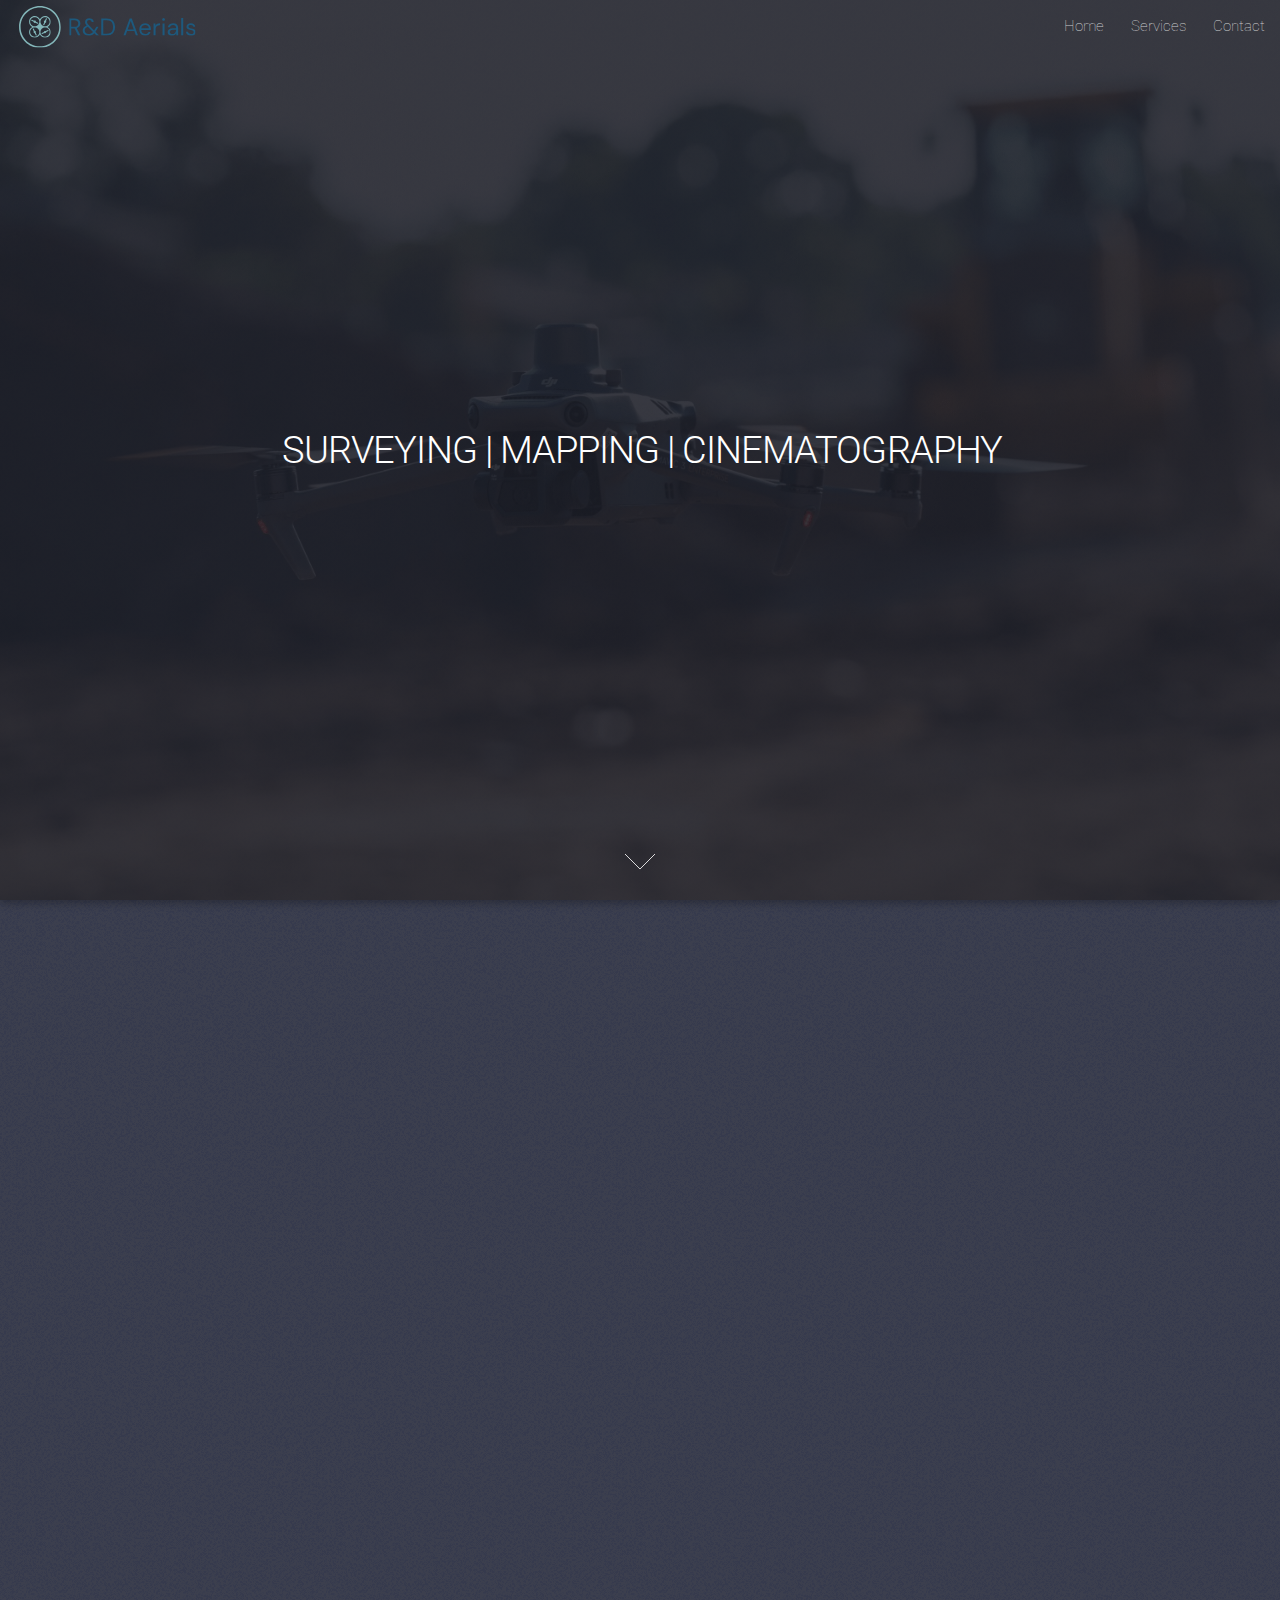
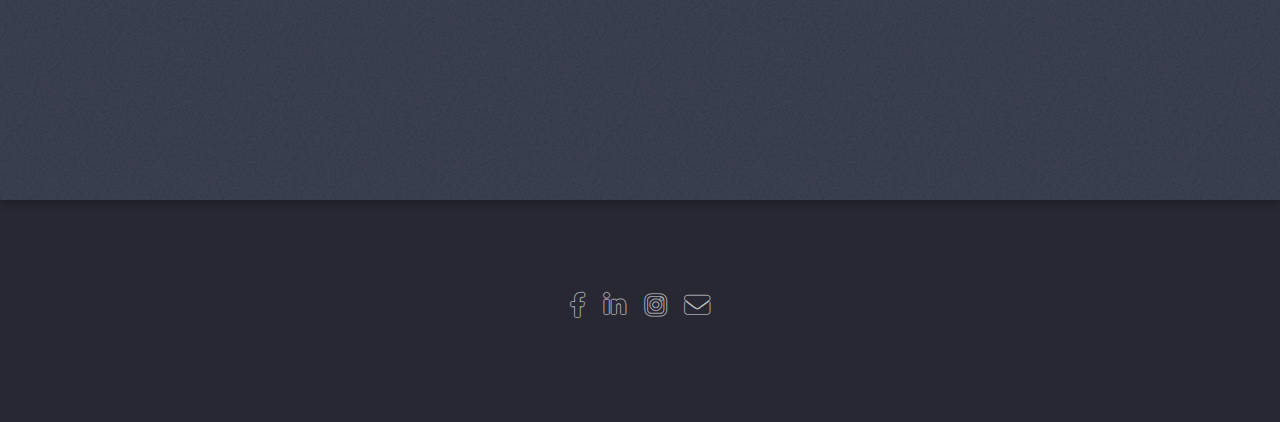
<file: index.html>
<!DOCTYPE HTML>
<html>

<head>
	<title>R&D Aerials</title>
	<link rel="icon" type="image/x-icon" href="images/favicon.png">
	<meta charset="utf-8" />
	<meta name="description"
		content="R&D Aerials offers professional drone services across the Mid-Atlantic region, including Maryland, Virginia, Delaware, and DC. Specializing in inspections, surveying, photogrammetry, aerial photography, videography, and real estate solutions.">
		<link rel="preconnect" href="https://fonts.gstatic.com">
	<link rel="stylesheet" href="assets/css/main.css" />
	<noscript>
		<link rel="stylesheet" href="assets/css/noscript.css" />
	</noscript>
</head>

<body class="is-preload landing">
	<div id="page-wrapper">

		<!-- Header -->
		<header id="header">
			<h1 id="logo"><a href="index.html"><img src="images/logo-no-background.svg" height="42px"
						alt="RD Aerials company logo" /></a></h1>
			<nav id="nav">
				<ul>
					<li><a href="index.html">Home</a></li>
					<li>
						<a href="#">Services</a>
						<ul>
							<li><a href="mapping.html">Mapping</a></li>
							<li><a href="surveying.html">Surveying</a></li>
							<li><a href="cinematography.html">Cinematography</a></li>
						</ul>
					</li>
					<li><a href="contact.html">Contact</a></li>
				</ul>
			</nav>
		</header>

		<!-- Banner -->
		<section id="banner">
			<div class="content">
				<header>
					<h2>SURVEYING | MAPPING | CINEMATOGRAPHY</h2>
				</header>
			</div>
			<a href="#one" class="goto-next scrolly">Next</a>
		</section>

		<!-- One -->
		<section id="one" class="spotlight style1 bottom">
			<span class="image fit main"><img src="images/Flying-Drone.avif" alt="R&D Aerials pilots flying construction site."
					onerror="this.onerror=null;this.src='images/Flying-Drone.webp';" /></span>
			<div class="content">
				<div class="container">
					<div class="row">
						<div class="col-4 col-12-medium">
							<header>
								<h2>About us</h2>
								<p>Your trust is our priority.</p>
							</header>
						</div>
						<div class="col-4 col-12-medium">
							<p>Our seasoned team brings a decade of expertise to the table, having flown diverse
								projects ranging from commercial and residential developments to agricultural sites and
								existing landscapes. Whatever your needs, we're equipped to deliver.</p>
						</div>
						<div class="col-4 col-12-medium">
							<p>Every pilot on our team holds a Part 107 certificate and is fully insured. We strictly
								adhere to all FAA guidelines and regulations, securing waivers when necessary. Safety is
								our top priority, and we meticulously follow all site-specific restrictions and
								protocols.</p>
						</div>
					</div>
				</div>
			</div>
		</section>

		<!-- Footer -->
		<footer id="footer">
			<ul class="icons">
				<li><a href="#" class="icon brands alt fa-facebook-f"><span class="label">Facebook</span></a></li>
				<li><a href="#" class="icon brands alt fa-linkedin-in"><span class="label">LinkedIn</span></a></li>
				<li><a href="#" class="icon brands alt fa-instagram"><span class="label">Instagram</span></a></li>
				<li><a href="contact.html" class="icon solid alt fa-envelope"><span class="label">Email</span></a></li>
			</ul>
		</footer>

	</div>

	<!-- Scripts -->
	<script src="assets/js/jquery.min.js"></script>
	<script src="assets/js/jquery.scrolly.min.js"></script>
	<script src="assets/js/jquery.dropotron.min.js"></script>
	<script src="assets/js/jquery.scrollex.min.js"></script>
	<script src="assets/js/browser.min.js"></script>
	<script src="assets/js/breakpoints.min.js"></script>
	<script src="assets/js/util.js"></script>
	<script src="assets/js/main.js"></script>

</body>

</html>
</file>
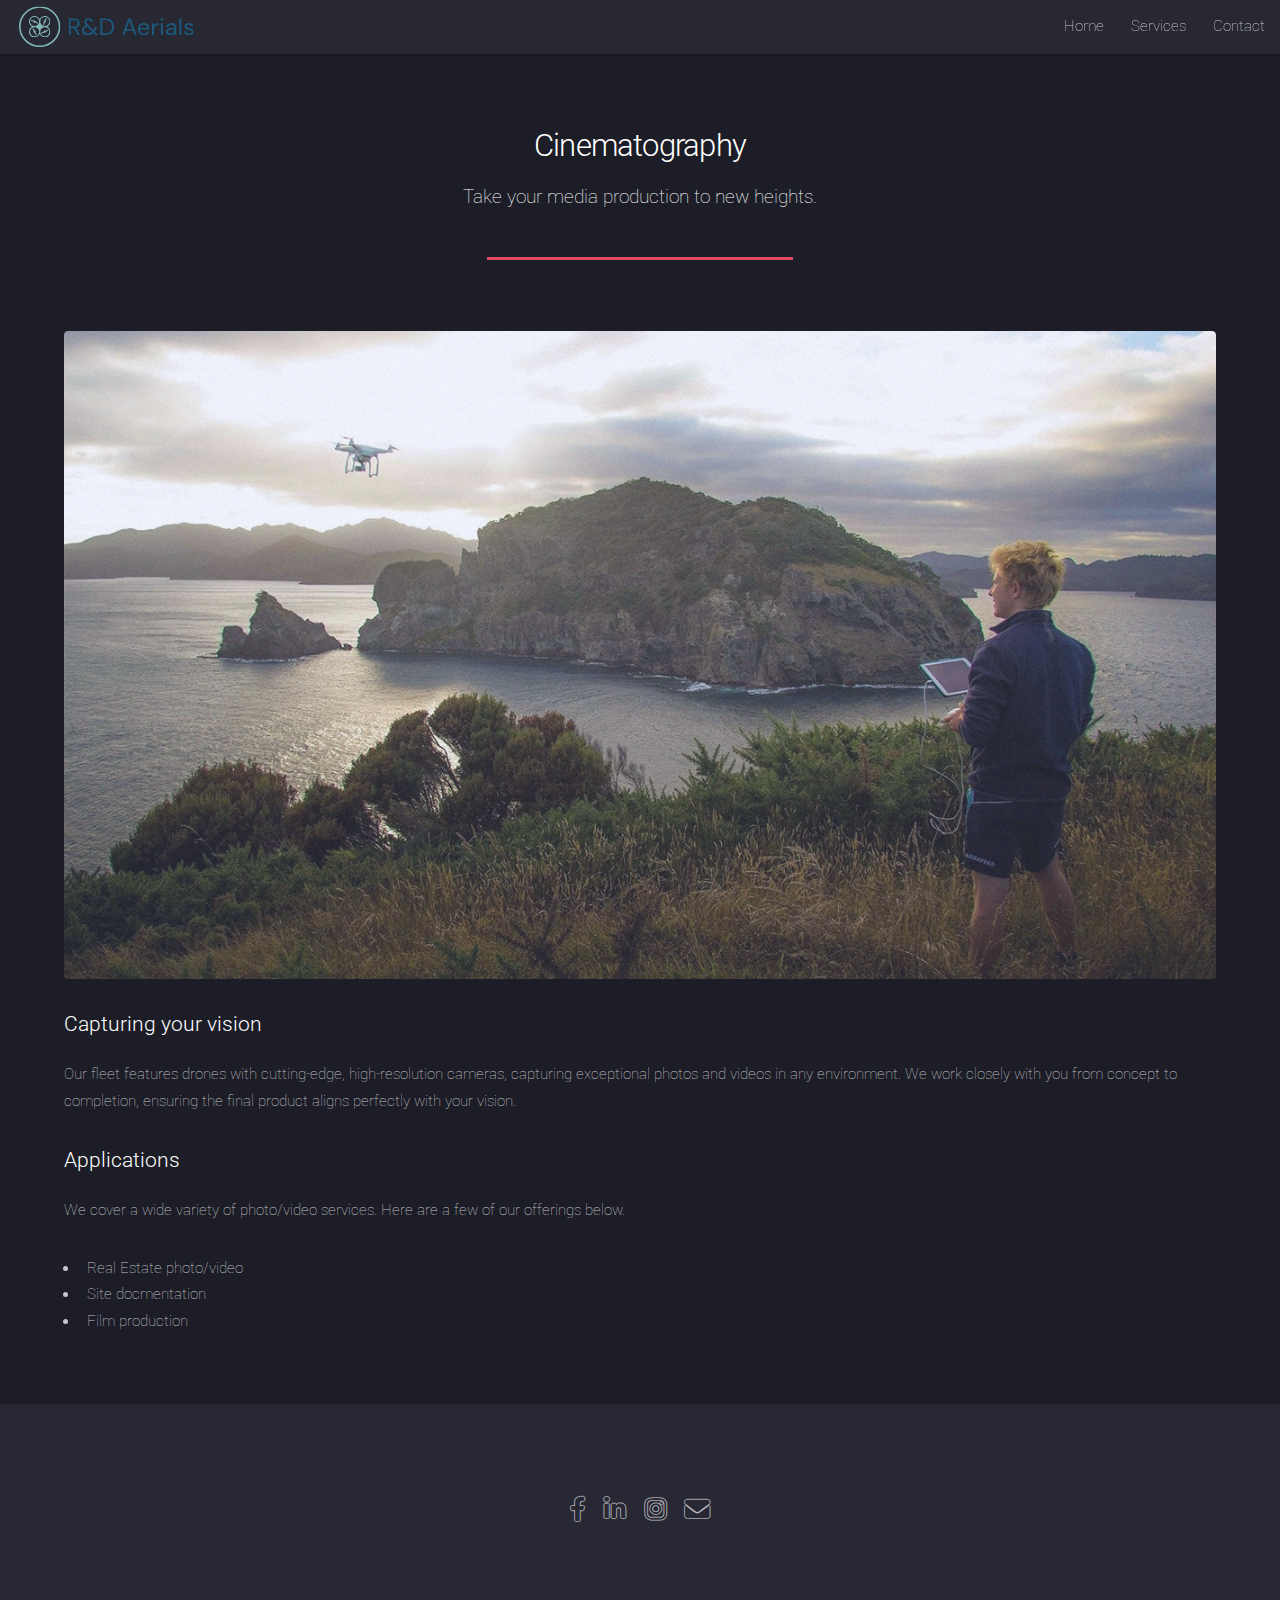
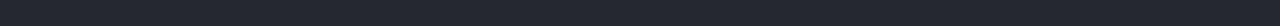
<file: cinematography.html>
<!DOCTYPE HTML>
<!--
	Landed by HTML5 UP
	html5up.net | @ajlkn
	Free for personal and commercial use under the CCA 3.0 license (html5up.net/license)
-->
<html>
	<head>
		<title>Cinematography - R&D Aerials</title>
		<link rel="icon" type="image/x-icon" href="images/favicon.png">
		<meta charset="utf-8" />
		<meta name="description"
		content="R&D Aerials photography and videography. Providing stunning high quality shots of your property.">
		<link rel="stylesheet" href="assets/css/main.css" />
		<noscript><link rel="stylesheet" href="assets/css/noscript.css" /></noscript>
	</head>
	<body class="is-preload">
		<div id="page-wrapper">

						<!-- Header -->
						<header id="header">
							<h1 id="logo"><a href="index.html"><img src="images/logo-no-background.svg" width=175px alt="R&D Aerials" /></a></h1>
							<nav id="nav">
								<ul>
									<li><a href="index.html">Home</a></li>
									<li>
										<a href="#">Services</a>
										<ul>
											<li><a href="surveying.html">Surveying</a></li>
											<li><a href="mapping.html">Mapping</a></li>
											<li><a href="cinematography.html">Cinematography</a></li>
										</ul>
									</li>
									<li><a href="contact.html">Contact</a></li>
								</ul>
							</nav>
						</header>

			<!-- Main -->
				<div id="main" class="wrapper style1">
					<div class="container">
						<header class="major">
							<h2>Cinematography</h2>
							<p>Take your media production to new heights.</p>
						</header>

						<!-- Content -->
							<section id="content">
								<a href="cinematography.html" class="image fit"><img src="images/Cinematography_result.avif" alt="" onerror="this.onerror=null;this.src='/images/Cinematography_result.webp';" /></a>
								<h3>Capturing your vision</h3>
								<p>Our fleet features drones with cutting-edge, high-resolution cameras, capturing exceptional photos and videos in any environment. We work closely with you from concept to completion, ensuring the final product aligns perfectly with your vision.</p>
								<p></p>
								<h3>Applications</h3>
								<p>We cover a wide variety of photo/video services. Here are a few of our offerings below.</p>
								<ul>
									<li>Real Estate photo/video</li>
									<li>Site docmentation</li>
									<li>Film production</li>
								</ul>
							</section>

					</div>
				</div>

			<!-- Footer -->
			<footer id="footer">
				<ul class="icons">
					<li><a href="#" class="icon brands alt fa-facebook-f"><span class="label">Facebook</span></a></li>
					<li><a href="#" class="icon brands alt fa-linkedin-in"><span class="label">LinkedIn</span></a></li>
					<li><a href="#" class="icon brands alt fa-instagram"><span class="label">Instagram</span></a></li>
					<li><a href="contact.html" class="icon solid alt fa-envelope"><span class="label">Email</span></a></li>
				</ul>
			</footer>

		</div>

		<!-- Scripts -->
			<script src="assets/js/jquery.min.js"></script>
			<script src="assets/js/jquery.scrolly.min.js"></script>
			<script src="assets/js/jquery.dropotron.min.js"></script>
			<script src="assets/js/jquery.scrollex.min.js"></script>
			<script src="assets/js/browser.min.js"></script>
			<script src="assets/js/breakpoints.min.js"></script>
			<script src="assets/js/util.js"></script>
			<script src="assets/js/main.js"></script>

	</body>
</html>
</file>
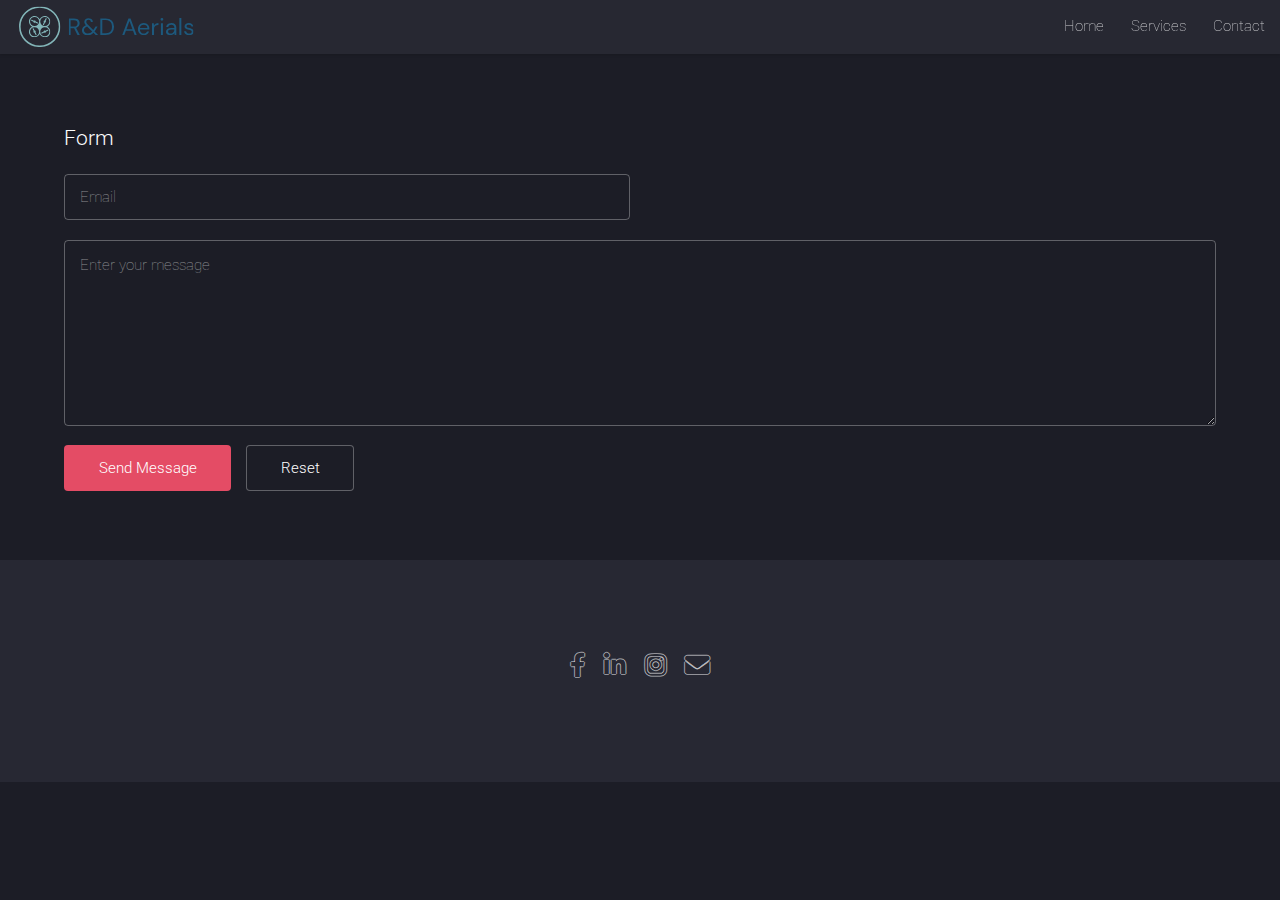
<file: contact.html>
<!DOCTYPE HTML>
<!--
	Landed by HTML5 UP
	html5up.net | @ajlkn
	Free for personal and commercial use under the CCA 3.0 license (html5up.net/license)
-->
<html>
	<head>
		<title>Contact - R&D Aerials</title>
		<link rel="icon" type="image/x-icon" href="images/favicon.png">
		<meta charset="utf-8" />
		<meta name="viewport" content="width=device-width, initial-scale=1, user-scalable=no" />
		<link rel="stylesheet" href="assets/css/main.css" />
		<noscript><link rel="stylesheet" href="assets/css/noscript.css" /></noscript>
	</head>
	<body class="is-preload">
		<div id="page-wrapper">

			<!-- Header -->
				<header id="header">
					<h1 id="logo"><a href="index.html"><img src="images/logo-no-background.svg" width=175px alt="R&D Aerials" /></a></h1>
					<nav id="nav">
						<ul>
							<li><a href="index.html">Home</a></li>
							<li>
								<a href="#">Services</a>
								<ul>
									<li><a href="surveying.html">Surveying</a></li>
									<li><a href="mapping.html">Mapping</a></li>
									<li><a href="cinematography.html">Cinematography</a></li>
								</ul>
							</li>
							<li><a href="contact.html">Contact</a></li>
						</ul>
					</nav>
				</header>

			<!-- Main -->
				<div id="main" class="wrapper style1">
					<div class="container">

						<!-- Form -->
							<section>
								<h3>Form</h3>
								<form method="POST" action="https://formspree.io/f/mkgwwggz">
									<div class="row gtr-uniform gtr-50">
										<div class="col-6 col-12-xsmall">
											<input type="email" name="email" id="email" value="" placeholder="Email" />
										</div>
										<div class="col-12">
											<textarea name="message" id="message" placeholder="Enter your message" rows="6"></textarea>
										</div>
										<div class="col-12">
											<ul class="actions">
												<li><input type="submit" value="Send Message" class="primary" /></li>
												<li><input type="reset" value="Reset" /></li>
											</ul>
										</div>
									</div>
								</form>
							</section>
							</div>
							</div>

			<!-- Footer -->
			<footer id="footer">
				<ul class="icons">
					<li><a href="#" class="icon brands alt fa-facebook-f"><span class="label">Facebook</span></a></li>
					<li><a href="#" class="icon brands alt fa-linkedin-in"><span class="label">LinkedIn</span></a></li>
					<li><a href="#" class="icon brands alt fa-instagram"><span class="label">Instagram</span></a></li>
					<li><a href="contact.html" class="icon solid alt fa-envelope"><span class="label">Email</span></a></li>
				</ul>
			</footer>
			</div>

		<!-- Scripts -->
			<script src="assets/js/jquery.min.js"></script>
			<script src="assets/js/jquery.scrolly.min.js"></script>
			<script src="assets/js/jquery.dropotron.min.js"></script>
			<script src="assets/js/jquery.scrollex.min.js"></script>
			<script src="assets/js/browser.min.js"></script>
			<script src="assets/js/breakpoints.min.js"></script>
			<script src="assets/js/util.js"></script>
			<script src="assets/js/main.js"></script>

	</body>
</html>
</file>
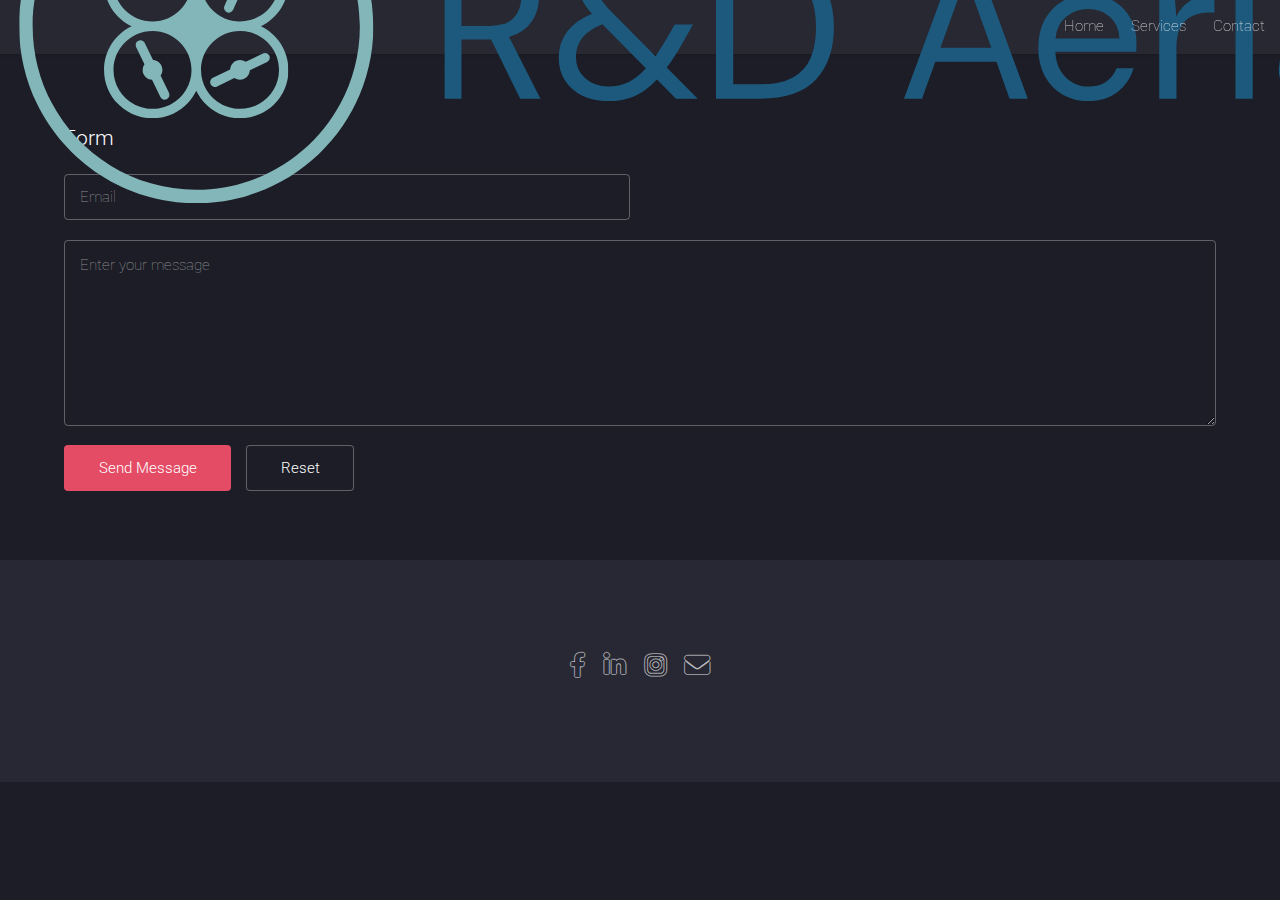
<file: elements.html>
<!DOCTYPE HTML>
<!--
	Landed by HTML5 UP
	html5up.net | @ajlkn
	Free for personal and commercial use under the CCA 3.0 license (html5up.net/license)
-->
<html>
	<head>
		<title>Contact - James Aerial</title>
		<meta charset="utf-8" />
		<meta name="viewport" content="width=device-width, initial-scale=1, user-scalable=no" />
		<link rel="stylesheet" href="assets/css/main.css" />
		<noscript><link rel="stylesheet" href="assets/css/noscript.css" /></noscript>
	</head>
	<body class="is-preload">
		<div id="page-wrapper">

			<!-- Header -->
				<header id="header">
					<h1 id="logo"><a href="index.html"><img src="images/logo-no-background.svg" alt="R&D Aerials" /></a></h1>
					<nav id="nav">
						<ul>
							<li><a href="index.html">Home</a></li>
							<li>
								<a href="#">Services</a>
								<ul>
									<li><a href="left-sidebar.html">Surveying</a></li>
									<li><a href="right-sidebar.html">Mapping</a></li>
									<li><a href="no-sidebar.html">Cinematography</a></li>
								</ul>
							</li>
							<li><a href="elements.html">Contact</a></li>
						</ul>
					</nav>
				</header>

			<!-- Main -->
				<div id="main" class="wrapper style1">
					<div class="container">

						<!-- Form -->
							<section>
								<h3>Form</h3>
								<form method="POST" action="https://formspree.io/f/mkgwwggz">
									<div class="row gtr-uniform gtr-50">
										<div class="col-6 col-12-xsmall">
											<input type="email" name="email" id="email" value="" placeholder="Email" />
										</div>
										<div class="col-12">
											<textarea name="message" id="message" placeholder="Enter your message" rows="6"></textarea>
										</div>
										<div class="col-12">
											<ul class="actions">
												<li><input type="submit" value="Send Message" class="primary" /></li>
												<li><input type="reset" value="Reset" /></li>
											</ul>
										</div>
									</div>
								</form>
							</section>
							</div>
							</div>

			<!-- Footer -->
			<footer id="footer">
				<ul class="icons">
					<li><a href="#" class="icon brands alt fa-facebook-f"><span class="label">Facebook</span></a></li>
					<li><a href="#" class="icon brands alt fa-linkedin-in"><span class="label">LinkedIn</span></a></li>
					<li><a href="#" class="icon brands alt fa-instagram"><span class="label">Instagram</span></a></li>
					<li><a href="elements.html" class="icon solid alt fa-envelope"><span class="label">Email</span></a></li>
				</ul>
			</footer>
			</div>

		<!-- Scripts -->
			<script src="assets/js/jquery.min.js"></script>
			<script src="assets/js/jquery.scrolly.min.js"></script>
			<script src="assets/js/jquery.dropotron.min.js"></script>
			<script src="assets/js/jquery.scrollex.min.js"></script>
			<script src="assets/js/browser.min.js"></script>
			<script src="assets/js/breakpoints.min.js"></script>
			<script src="assets/js/util.js"></script>
			<script src="assets/js/main.js"></script>

	</body>
</html>
</file>
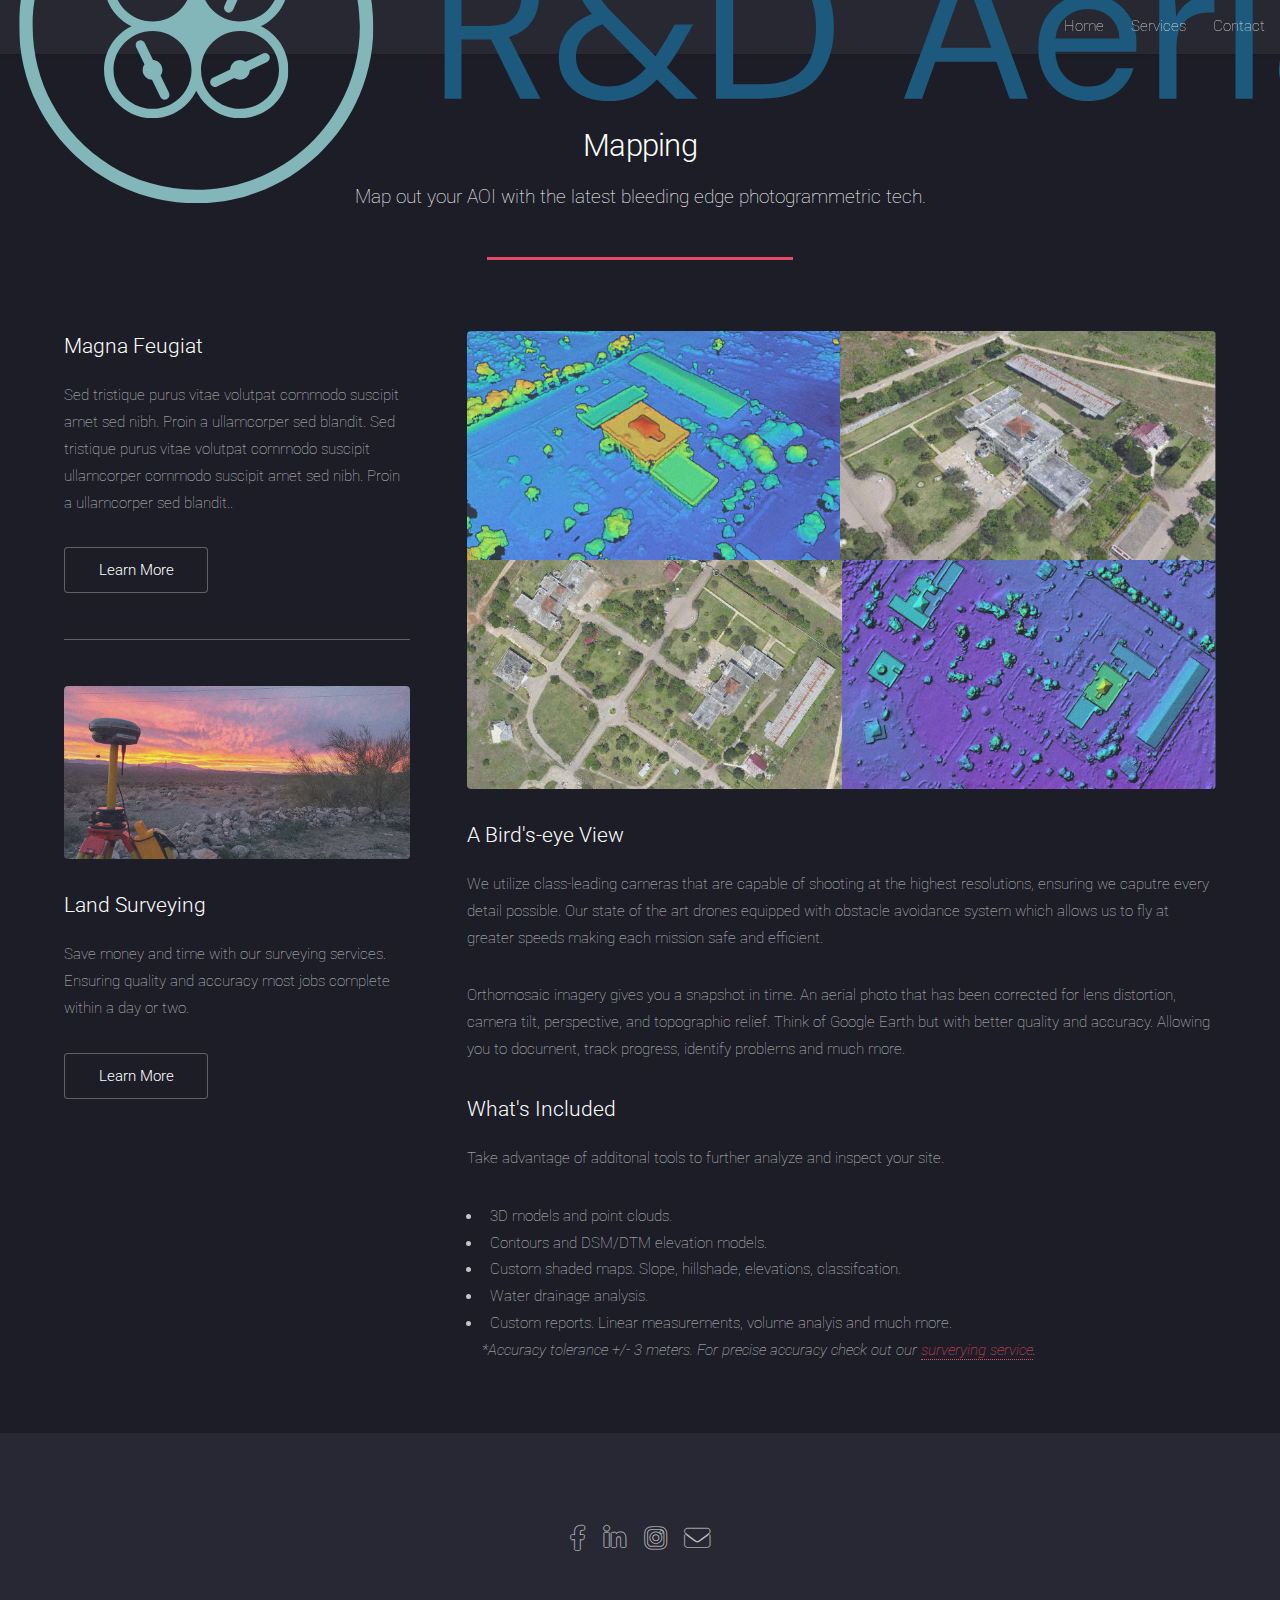
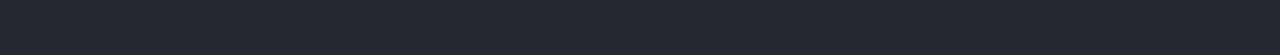
<file: left-sidebar.html>
<!DOCTYPE HTML>
<!--
	Landed by HTML5 UP
	html5up.net | @ajlkn
	Free for personal and commercial use under the CCA 3.0 license (html5up.net/license)
-->
<html>
	<head>
		<title>Surveying - James Aerial</title>
		<meta charset="utf-8" />
		<meta name="viewport" content="width=device-width, initial-scale=1, user-scalable=no" />
		<link rel="stylesheet" href="assets/css/main.css" />
		<noscript><link rel="stylesheet" href="assets/css/noscript.css" /></noscript>
	</head>
	<body class="is-preload">
		<div id="page-wrapper">

						<!-- Header -->
						<header id="header">
							<h1 id="logo"><a href="index.html"><img src="images/logo-no-background.svg" alt="R&D Aerials" /></a></h1>
							<nav id="nav">
								<ul>
									<li><a href="index.html">Home</a></li>
									<li>
										<a href="#">Services</a>
										<ul>
											<li><a href="left-sidebar.html">Mapping</a></li>
									<li><a href="right-sidebar.html">Surveying</a></li>
											<li><a href="no-sidebar.html">Cinematography</a></li>
										</ul>
									</li>
									<li><a href="elements.html">Contact</a></li>
								</ul>
							</nav>
						</header>

			<!-- Main -->
				<div id="main" class="wrapper style1">
					<div class="container">
						<header class="major">
							<h2>Mapping</h2>
							<p>Map out your AOI with the latest bleeding edge photogrammetric tech.</p>
						</header>
						<div class="row gtr-150">
							<div class="col-4 col-12-medium">

								<!-- Sidebar -->
									<section id="sidebar">
										<section>
											<h3>Magna Feugiat</h3>
											<p>Sed tristique purus vitae volutpat commodo suscipit amet sed nibh. Proin a ullamcorper sed blandit. Sed tristique purus vitae volutpat commodo suscipit ullamcorper commodo suscipit amet sed nibh. Proin a ullamcorper sed blandit..</p>
											<footer>
												<ul class="actions">
													<li><a href="#" class="button">Learn More</a></li>
												</ul>
											</footer>
										</section>
										<hr />
										<section>
											<a href="#" class="image fit"><img src="images/Survey-thumb_result.avif" alt="" onerror="this.onerror=null;this.src='/images/Survey-thumb_result.webp';"/></a>
											<h3>Land Surveying</h3>
											<p>Save money and time with our surveying services. Ensuring quality and accuracy most jobs complete within a day or two.</p>
											<footer>
												<ul class="actions">
													<li><a href="#" class="button">Learn More</a></li>
												</ul>
											</footer>
										</section>
									</section>

							</div>
							<div class="col-8 col-12-medium imp-medium">

								<!-- Content -->
									<section id="content">
										<a href="#" class="image fit"><img src="images/Mapping_result.avif" alt="" onerror="this.onerror=null;this.src='/images/Mapping_result.webp';" /></a>
										<h3>A Bird's-eye View</h3>
										<p>We utilize class-leading cameras that are capable of shooting at the highest resolutions, ensuring we caputre every detail possible. Our state of the art drones equipped with obstacle avoidance system which allows us to fly at greater speeds making each mission safe and efficient.</p>
										<p>Orthomosaic imagery gives you a snapshot in time. An aerial photo that has been corrected for lens distortion, camera tilt, perspective, and topographic relief. Think of Google Earth but with better quality and accuracy. Allowing you to document, track progress, identify problems and much more.</p>
										<h3>What's Included</h3>
										<p>Take advantage of additonal tools to further analyze and inspect your site.</p>										
										<ul>
											<li>3D models and point clouds.</li>
											<li>Contours and DSM/DTM elevation models.</li>
											<li>Custom shaded maps. Slope, hillshade, elevations, classifcation.</li>
											<li>Water drainage analysis.</li>
											<li>Custom reports. Linear measurements, volume analyis and much more.</li>
											<p><i>*Accuracy tolerance +/- 3 meters. For precise accuracy check out our <a href="right-sidebar.html">surverying service</a>.</i>
											</p>
										</ul>
									</section>

							</div>
						</div>
					</div>
				</div>

			<!-- Footer -->
			<footer id="footer">
				<ul class="icons">
					<li><a href="#" class="icon brands alt fa-facebook-f"><span class="label">Facebook</span></a></li>
					<li><a href="#" class="icon brands alt fa-linkedin-in"><span class="label">LinkedIn</span></a></li>
					<li><a href="#" class="icon brands alt fa-instagram"><span class="label">Instagram</span></a></li>
					<li><a href="elements.html" class="icon solid alt fa-envelope"><span class="label">Email</span></a></li>
				</ul>
			</footer>

		</div>

		<!-- Scripts -->
			<script src="assets/js/jquery.min.js"></script>
			<script src="assets/js/jquery.scrolly.min.js"></script>
			<script src="assets/js/jquery.dropotron.min.js"></script>
			<script src="assets/js/jquery.scrollex.min.js"></script>
			<script src="assets/js/browser.min.js"></script>
			<script src="assets/js/breakpoints.min.js"></script>
			<script src="assets/js/util.js"></script>
			<script src="assets/js/main.js"></script>

	</body>
</html>
</file>
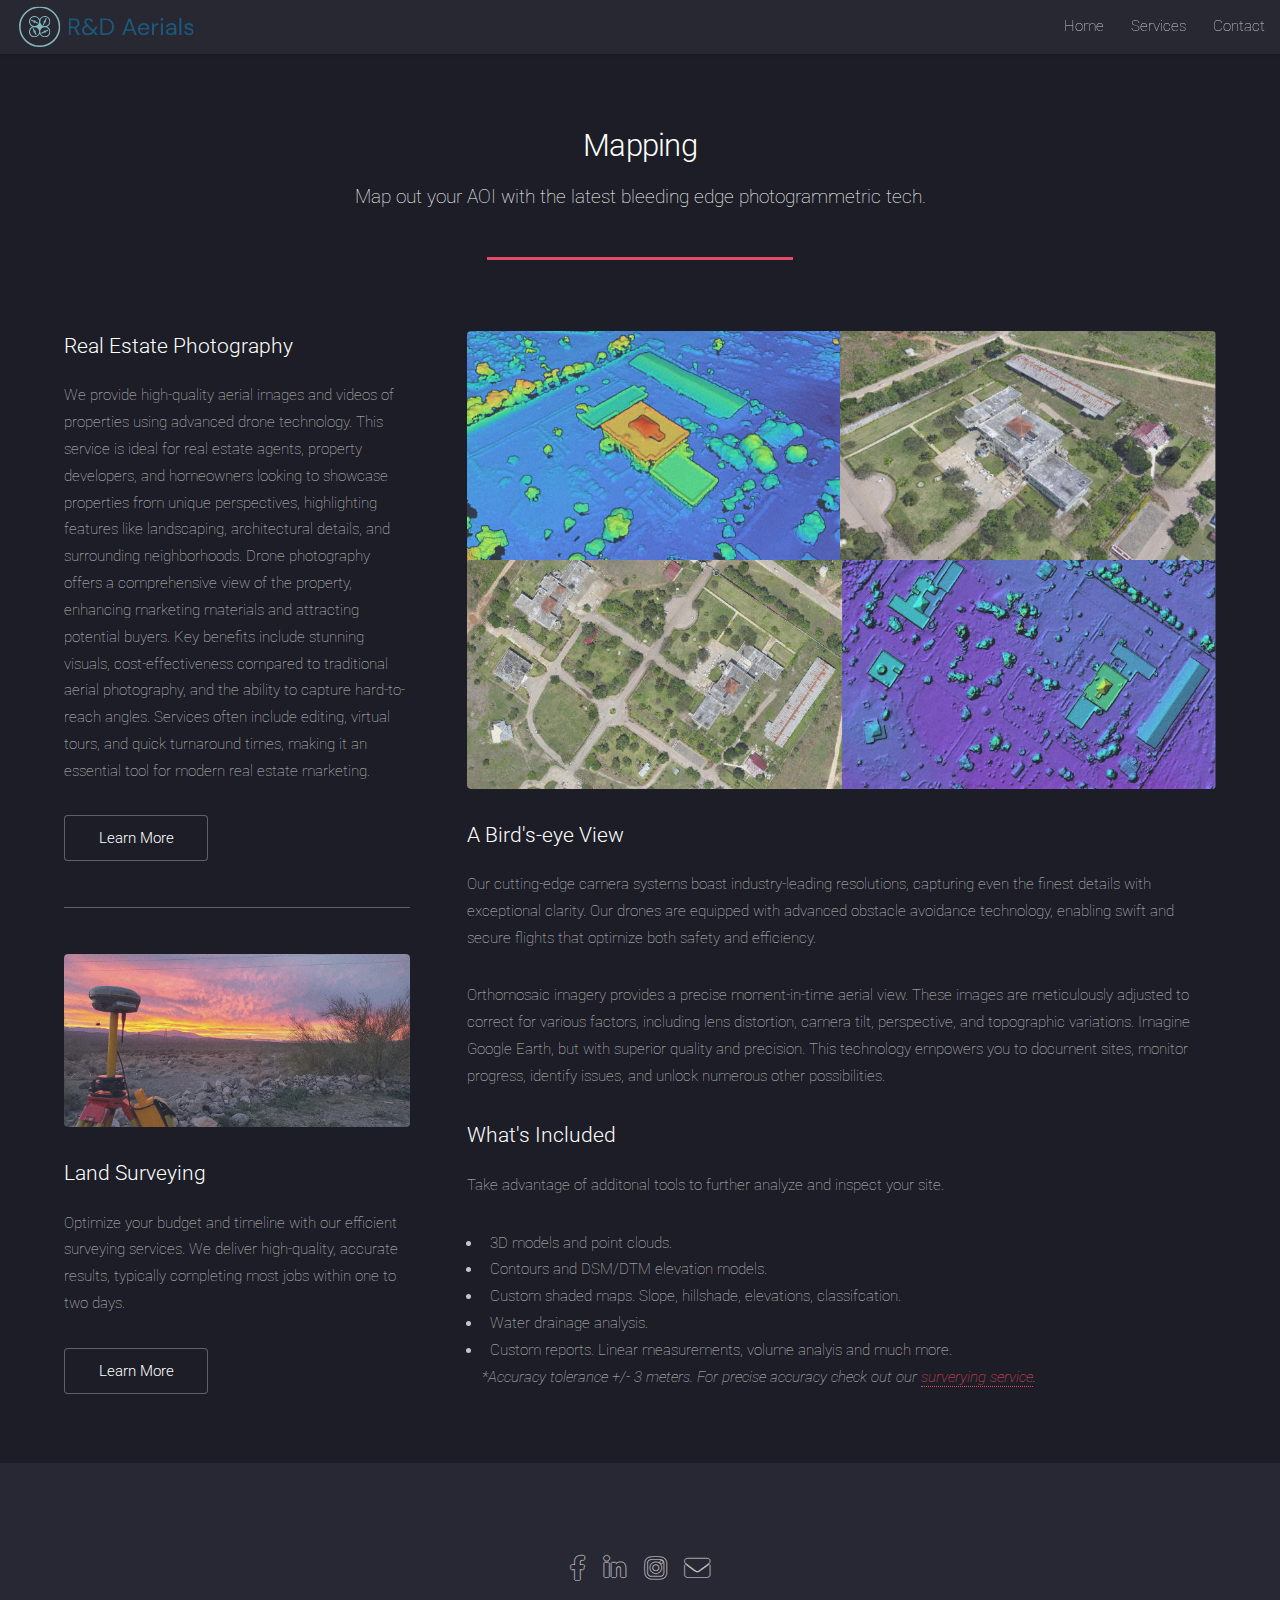
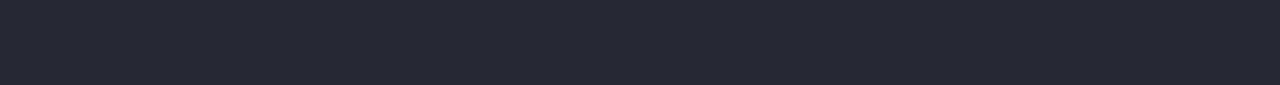
<file: mapping.html>
<!DOCTYPE HTML>
<!--
	Landed by HTML5 UP
	html5up.net | @ajlkn
	Free for personal and commercial use under the CCA 3.0 license (html5up.net/license)
-->
<html>
	<head>
		<title>Surveying - R&D Aerials</title>
		<link rel="icon" type="image/x-icon" href="images/favicon.png">
		<meta charset="utf-8" />
		<meta name="description"
		content="R&D Aerials photogrammetry mapping services. Providing deliverables such as orthos, 3D point clouds, DTM, DEM, contours, surfaces, models, and much more.">
		<link rel="stylesheet" href="assets/css/main.css" />
		<noscript><link rel="stylesheet" href="assets/css/noscript.css" /></noscript>
	</head>
	<body class="is-preload">
		<div id="page-wrapper">

						<!-- Header -->
						<header id="header">
							<h1 id="logo"><a href="index.html"><img src="images/logo-no-background.svg" width=175px alt="R&D Aerials" /></a></h1>
							<nav id="nav">
								<ul>
									<li><a href="index.html">Home</a></li>
									<li>
										<a href="#">Services</a>
										<ul>
											<li><a href="mapping.html">Mapping</a></li>
									<li><a href="surveying.html">Surveying</a></li>
											<li><a href="cinematography.html">Cinematography</a></li>
										</ul>
									</li>
									<li><a href="contact.html">Contact</a></li>
								</ul>
							</nav>
						</header>

			<!-- Main -->
				<div id="main" class="wrapper style1">
					<div class="container">
						<header class="major">
							<h2>Mapping</h2>
							<p>Map out your AOI with the latest bleeding edge photogrammetric tech.</p>
						</header>
						<div class="row gtr-150">
							<div class="col-4 col-12-medium">

								<!-- Sidebar -->
									<section id="sidebar">
										<section>
											<h3>Real Estate Photography</h3>
											<p>We provide high-quality aerial images and videos of properties using advanced drone technology. This service is ideal for real estate agents, property developers, and homeowners looking to showcase properties from unique perspectives, highlighting features like landscaping, architectural details, and surrounding neighborhoods. Drone photography offers a comprehensive view of the property, enhancing marketing materials and attracting potential buyers. Key benefits include stunning visuals, cost-effectiveness compared to traditional aerial photography, and the ability to capture hard-to-reach angles. Services often include editing, virtual tours, and quick turnaround times, making it an essential tool for modern real estate marketing.</p>
											<footer>
												<ul class="actions">
													<li><a href="cinematography.html" class="button">Learn More</a></li>
												</ul>
											</footer>
										</section>
										<hr />
										<section>
											<a href="#" class="image fit"><img src="images/Survey-thumb_result.avif" alt="" onerror="this.onerror=null;this.src='/images/Survey-thumb_result.webp';"/></a>
											<h3>Land Surveying</h3>
											<p>Optimize your budget and timeline with our efficient surveying services. We deliver high-quality, accurate results, typically completing most jobs within one to two days.</p>
											<footer>
												<ul class="actions">
													<li><a href="surveying.html" class="button">Learn More</a></li>
												</ul>
											</footer>
										</section>
									</section>

							</div>
							<div class="col-8 col-12-medium imp-medium">

								<!-- Content -->
									<section id="content">
										<a href="mapping.html" class="image fit"><img src="images/Mapping_result.avif" alt="" onerror="this.onerror=null;this.src='/images/Mapping_result.webp';" /></a>
										<h3>A Bird's-eye View</h3>
										<p>Our cutting-edge camera systems boast industry-leading resolutions, capturing even the finest details with exceptional clarity. Our drones are equipped with advanced obstacle avoidance technology, enabling swift and secure flights that optimize both safety and efficiency.</p>
										<p>Orthomosaic imagery provides a precise moment-in-time aerial view. These images are meticulously adjusted to correct for various factors, including lens distortion, camera tilt, perspective, and topographic variations. Imagine Google Earth, but with superior quality and precision. This technology empowers you to document sites, monitor progress, identify issues, and unlock numerous other possibilities.</p>
										<h3>What's Included</h3>
										<p>Take advantage of additonal tools to further analyze and inspect your site.</p>										
										<ul>
											<li>3D models and point clouds.</li>
											<li>Contours and DSM/DTM elevation models.</li>
											<li>Custom shaded maps. Slope, hillshade, elevations, classifcation.</li>
											<li>Water drainage analysis.</li>
											<li>Custom reports. Linear measurements, volume analyis and much more.</li>
											<p><i>*Accuracy tolerance +/- 3 meters. For precise accuracy check out our <a href="right-sidebar.html">surverying service</a>.</i>
											</p>
										</ul>
									</section>

							</div>
						</div>
					</div>
				</div>

			<!-- Footer -->
			<footer id="footer">
				<ul class="icons">
					<li><a href="#" class="icon brands alt fa-facebook-f"><span class="label">Facebook</span></a></li>
					<li><a href="#" class="icon brands alt fa-linkedin-in"><span class="label">LinkedIn</span></a></li>
					<li><a href="#" class="icon brands alt fa-instagram"><span class="label">Instagram</span></a></li>
					<li><a href="contact.html" class="icon solid alt fa-envelope"><span class="label">Email</span></a></li>
				</ul>
			</footer>

		</div>

		<!-- Scripts -->
			<script src="assets/js/jquery.min.js"></script>
			<script src="assets/js/jquery.scrolly.min.js"></script>
			<script src="assets/js/jquery.dropotron.min.js"></script>
			<script src="assets/js/jquery.scrollex.min.js"></script>
			<script src="assets/js/browser.min.js"></script>
			<script src="assets/js/breakpoints.min.js"></script>
			<script src="assets/js/util.js"></script>
			<script src="assets/js/main.js"></script>

	</body>
</html>
</file>
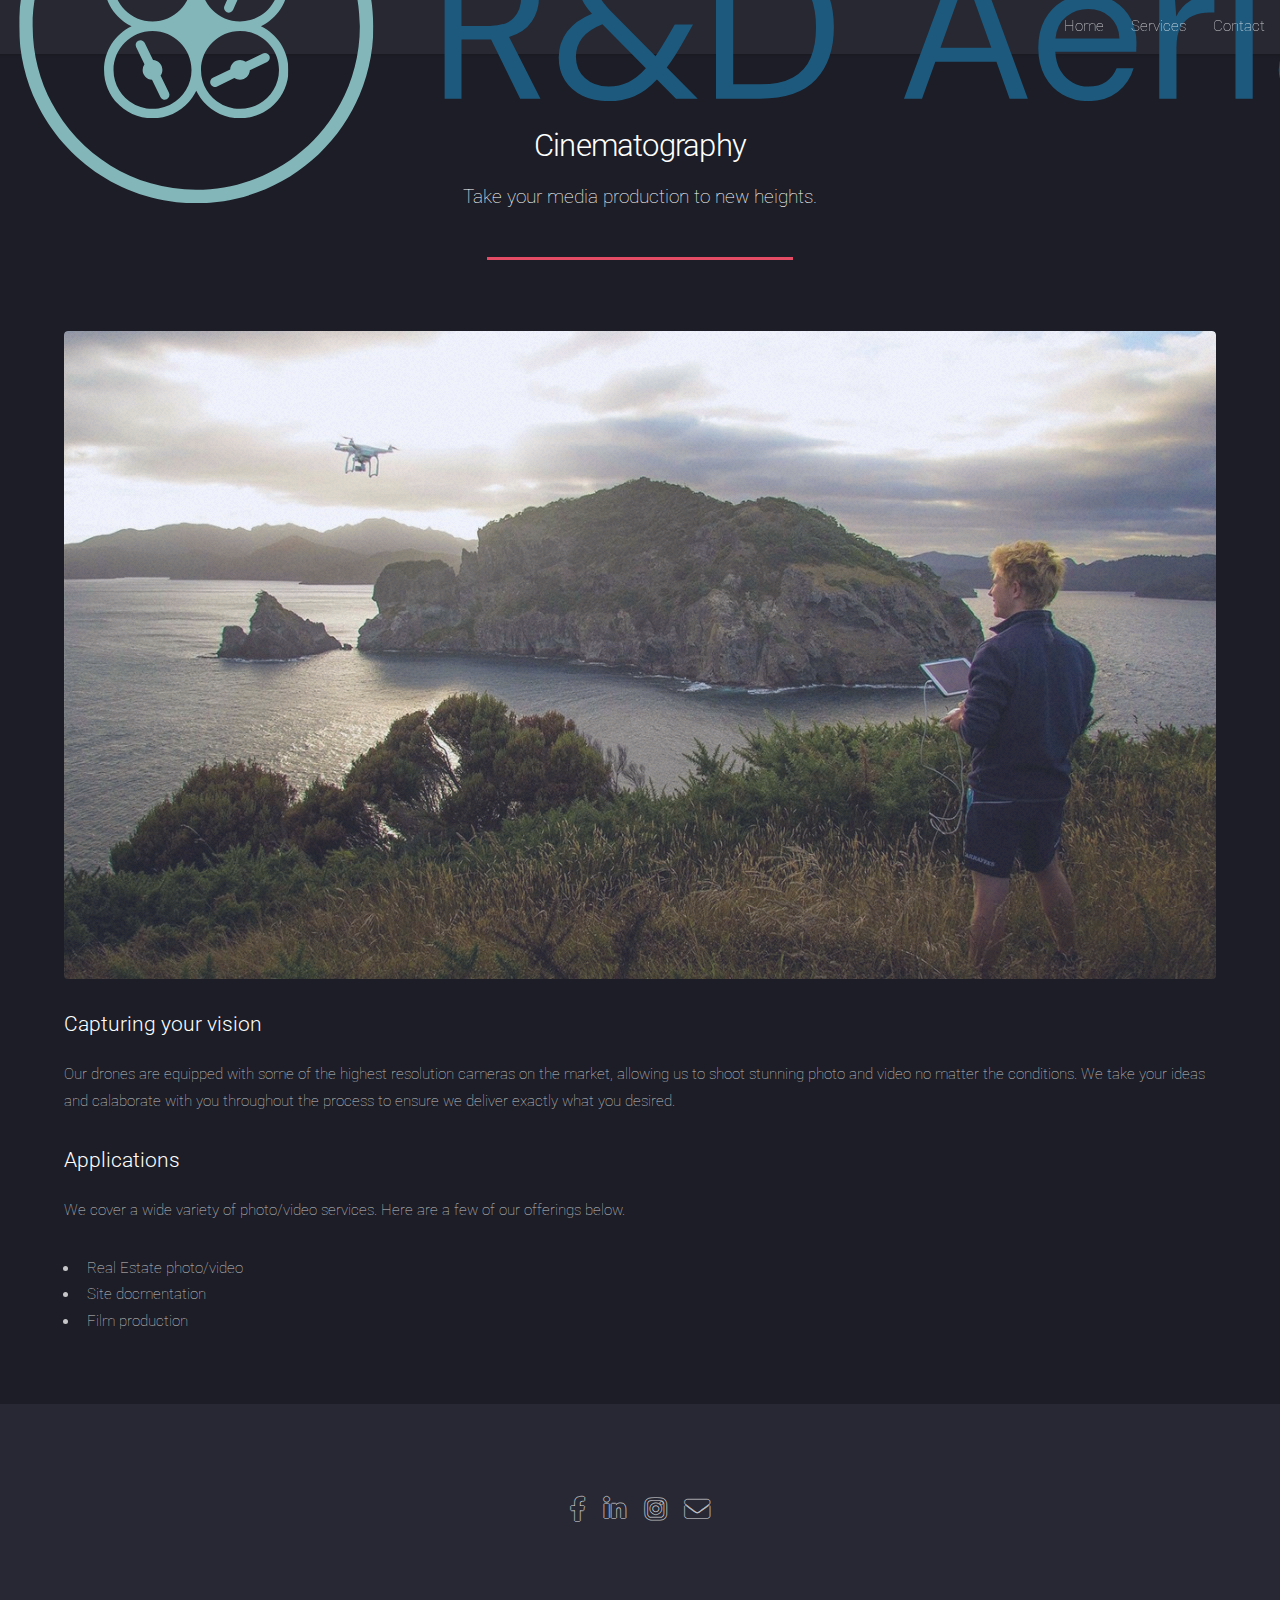
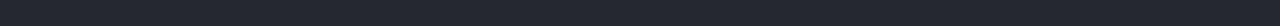
<file: no-sidebar.html>
<!DOCTYPE HTML>
<!--
	Landed by HTML5 UP
	html5up.net | @ajlkn
	Free for personal and commercial use under the CCA 3.0 license (html5up.net/license)
-->
<html>
	<head>
		<title>Cinematography - James Aerial</title>
		<meta charset="utf-8" />
		<meta name="viewport" content="width=device-width, initial-scale=1, user-scalable=no" />
		<link rel="stylesheet" href="assets/css/main.css" />
		<noscript><link rel="stylesheet" href="assets/css/noscript.css" /></noscript>
	</head>
	<body class="is-preload">
		<div id="page-wrapper">

						<!-- Header -->
						<header id="header">
							<h1 id="logo"><a href="index.html"><img src="images/logo-no-background.svg" alt="R&D Aerials" /></a></h1>
							<nav id="nav">
								<ul>
									<li><a href="index.html">Home</a></li>
									<li>
										<a href="#">Services</a>
										<ul>
											<li><a href="left-sidebar.html">Surveying</a></li>
											<li><a href="right-sidebar.html">Mapping</a></li>
											<li><a href="no-sidebar.html">Cinematography</a></li>
										</ul>
									</li>
									<li><a href="elements.html">Contact</a></li>
								</ul>
							</nav>
						</header>

			<!-- Main -->
				<div id="main" class="wrapper style1">
					<div class="container">
						<header class="major">
							<h2>Cinematography</h2>
							<p>Take your media production to new heights.</p>
						</header>

						<!-- Content -->
							<section id="content">
								<a href="#" class="image fit"><img src="images/Cinematography_result.avif" alt="" onerror="this.onerror=null;this.src='/images/Cinematography_result.webp';" /></a>
								<h3>Capturing your vision</h3>
								<p>Our drones are equipped with some of the highest resolution cameras on the market, allowing us to shoot stunning photo and video no matter the conditions. We take your ideas and calaborate with you throughout the process to ensure we deliver exactly what you desired.</p>
								<p></p>
								<h3>Applications</h3>
								<p>We cover a wide variety of photo/video services. Here are a few of our offerings below.</p>
								<ul>
									<li>Real Estate photo/video</li>
									<li>Site docmentation</li>
									<li>Film production</li>
								</ul>
							</section>

					</div>
				</div>

			<!-- Footer -->
			<footer id="footer">
				<ul class="icons">
					<li><a href="#" class="icon brands alt fa-facebook-f"><span class="label">Facebook</span></a></li>
					<li><a href="#" class="icon brands alt fa-linkedin-in"><span class="label">LinkedIn</span></a></li>
					<li><a href="#" class="icon brands alt fa-instagram"><span class="label">Instagram</span></a></li>
					<li><a href="elements.html" class="icon solid alt fa-envelope"><span class="label">Email</span></a></li>
				</ul>
			</footer>

		</div>

		<!-- Scripts -->
			<script src="assets/js/jquery.min.js"></script>
			<script src="assets/js/jquery.scrolly.min.js"></script>
			<script src="assets/js/jquery.dropotron.min.js"></script>
			<script src="assets/js/jquery.scrollex.min.js"></script>
			<script src="assets/js/browser.min.js"></script>
			<script src="assets/js/breakpoints.min.js"></script>
			<script src="assets/js/util.js"></script>
			<script src="assets/js/main.js"></script>

	</body>
</html>
</file>
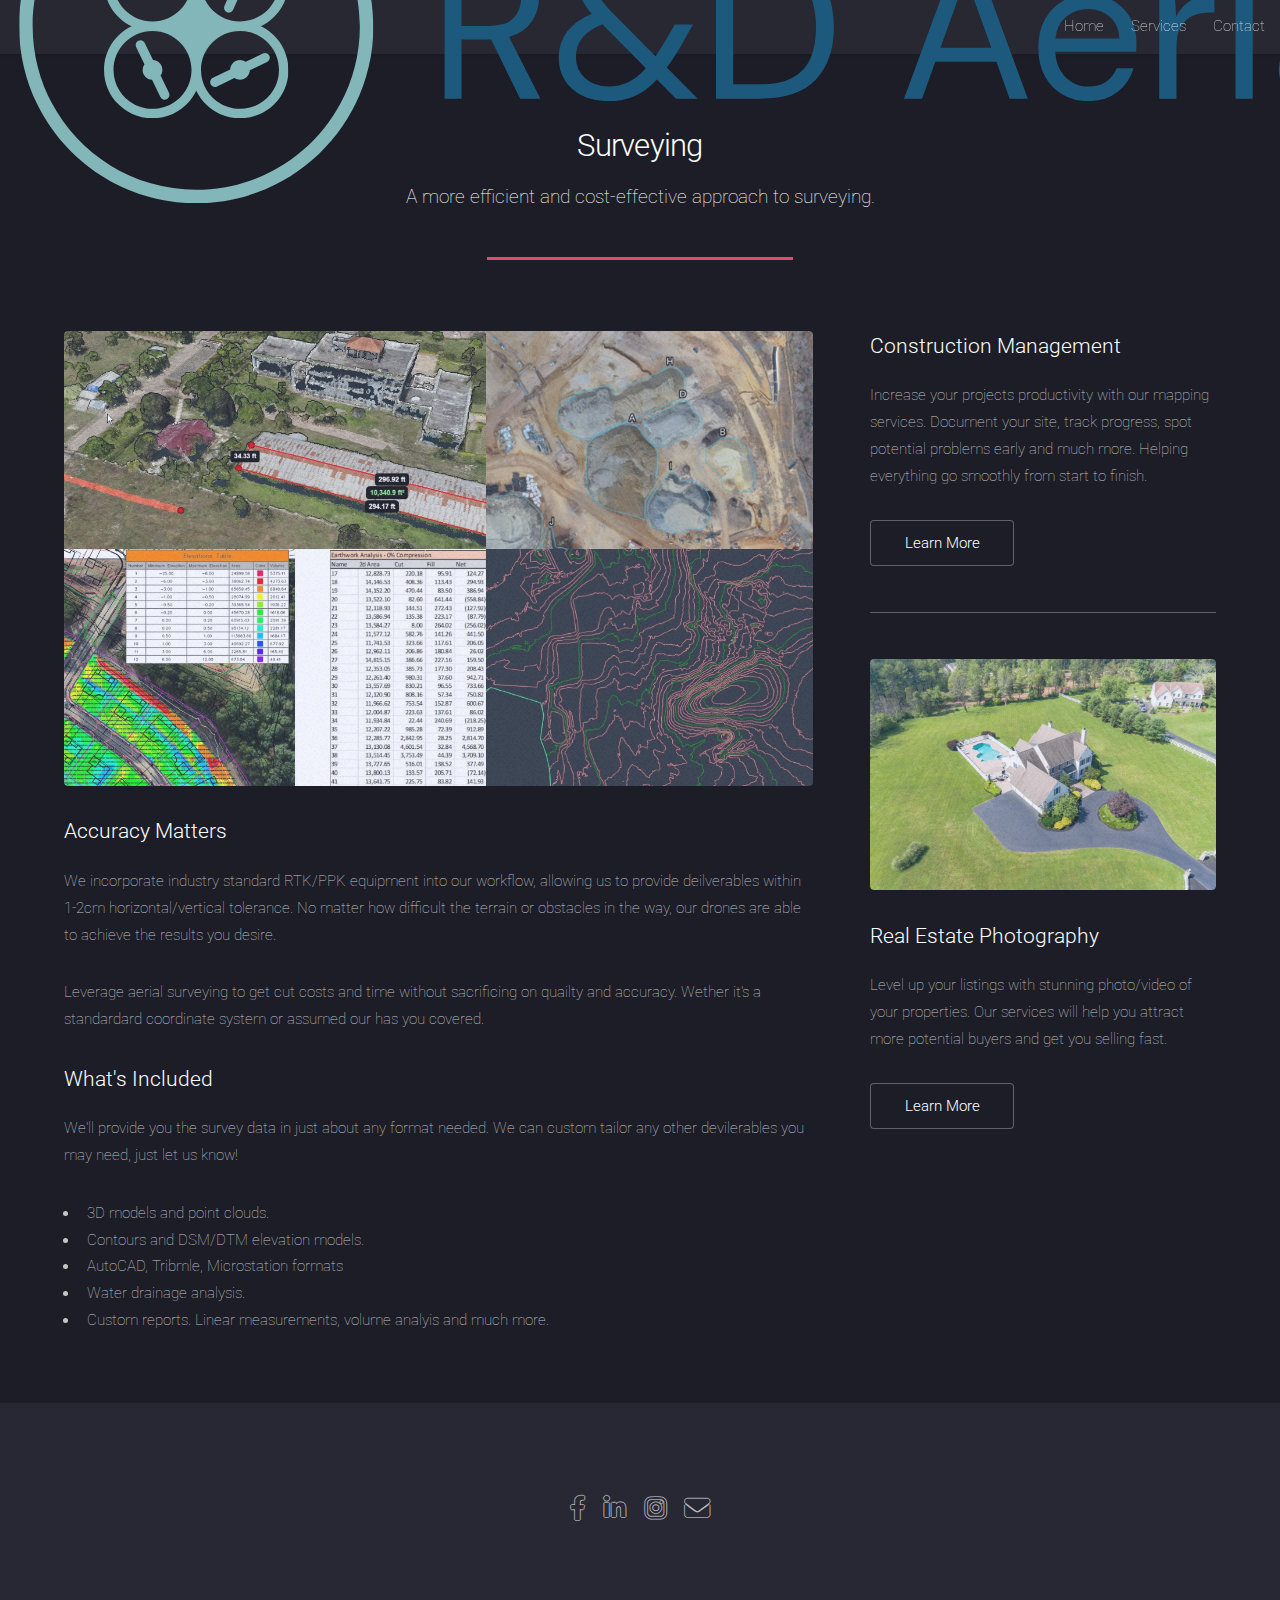
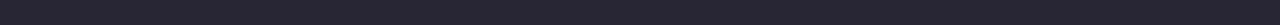
<file: right-sidebar.html>
<!DOCTYPE HTML>
<!--
	Landed by HTML5 UP
	html5up.net | @ajlkn
	Free for personal and commercial use under the CCA 3.0 license (html5up.net/license)
-->
<html>
	<head>
		<title>Mapping - James Aerial</title>
		<meta charset="utf-8" />
		<meta name="viewport" content="width=device-width, initial-scale=1, user-scalable=no" />
		<link rel="stylesheet" href="assets/css/main.css" />
		<noscript><link rel="stylesheet" href="assets/css/noscript.css" /></noscript>
	</head>
	<body class="is-preload">
		<div id="page-wrapper">

						<!-- Header -->
						<header id="header">
							<h1 id="logo"><a href="index.html"><img src="images/logo-no-background.svg" alt="R&D Aerials" /></a></h1>
							<nav id="nav">
								<ul>
									<li><a href="index.html">Home</a></li>
									<li>
										<a href="#">Services</a>
										<ul>
											<li><a href="left-sidebar.html">Mapping</a></li>
									<li><a href="right-sidebar.html">Surveying</a></li>
											<li><a href="no-sidebar.html">Cinematography</a></li>
										</ul>
									</li>
									<li><a href="elements.html">Contact</a></li>
								</ul>
							</nav>
						</header>

			<!-- Main -->
				<div id="main" class="wrapper style1">
					<div class="container">
						<header class="major">
							<h2>Surveying</h2>
							<p>A more efficient and cost-effective approach to surveying.</p>
						</header>
						<div class="row gtr-150">
							<div class="col-8 col-12-medium">

								<!-- Content -->
									<section id="content">
										<a href="#" class="image fit"><img src="images/Surveying_result.avif" alt="" onerror="this.onerror=null;this.src='/images/Surveying_result.webp';" /></a>
										<h3>Accuracy Matters</h3>
										<p>We incorporate industry standard RTK/PPK equipment into our workflow, allowing us to provide deilverables within 1-2cm horizontal/vertical tolerance. No matter how difficult the terrain or obstacles in the way, our drones are able to achieve the results you desire.</p>
										<p>Leverage aerial surveying to get cut costs and time without sacrificing on quailty and accuracy. Wether it's a standardard coordinate system or assumed our has you covered.</p>
										<h3>What's Included</h3>
										<p>We'll provide you the survey data in just about any format needed. We can custom tailor any other devilerables you may need, just let us know!</p>
										<ul>
											<li>3D models and point clouds.</li>
											<li>Contours and DSM/DTM elevation models.</li>
											<li>AutoCAD, Tribmle, Microstation formats</li>
											<li>Water drainage analysis.</li>
											<li>Custom reports. Linear measurements, volume analyis and much more.</li>
										</ul>
									</section>

							</div>
							<div class="col-4 col-12-medium">

								<!-- Sidebar -->
									<section id="sidebar">
										<section>
											<h3>Construction Management</h3>
											<p>Increase your projects productivity with our mapping services. Document your site, track progress, spot potential problems early and much more. Helping everything go smoothly from start to finish.</p>
											<footer>
												<ul class="actions">
													<li><a href="left-sidebar.html" class="button">Learn More</a></li>
												</ul>
											</footer>
										</section>
										<hr />
										<section>
											<a href="#" class="image fit"><img src="images/Cinema-thumb_result.avif" alt="" onerror="this.onerror=null;this.src='/images/Cinema-thumb_result.webp';" /></a>
											<h3>Real Estate Photography</h3>
											<p>Level up your listings with stunning photo/video of your properties. Our services will help you attract more potential buyers and get you selling fast.</p>
											<footer>
												<ul class="actions">
													<li><a href="no-sidebar.html" class="button">Learn More</a></li>
												</ul>
											</footer>
										</section>
									</section>

							</div>
						</div>
					</div>
				</div>

			<!-- Footer -->
			<footer id="footer">
				<ul class="icons">
					<li><a href="#" class="icon brands alt fa-facebook-f"><span class="label">Facebook</span></a></li>
					<li><a href="#" class="icon brands alt fa-linkedin-in"><span class="label">LinkedIn</span></a></li>
					<li><a href="#" class="icon brands alt fa-instagram"><span class="label">Instagram</span></a></li>
					<li><a href="elements.html" class="icon solid alt fa-envelope"><span class="label">Email</span></a></li>
				</ul>
			</footer>

		</div>

		<!-- Scripts -->
			<script src="assets/js/jquery.min.js"></script>
			<script src="assets/js/jquery.scrolly.min.js"></script>
			<script src="assets/js/jquery.dropotron.min.js"></script>
			<script src="assets/js/jquery.scrollex.min.js"></script>
			<script src="assets/js/browser.min.js"></script>
			<script src="assets/js/breakpoints.min.js"></script>
			<script src="assets/js/util.js"></script>
			<script src="assets/js/main.js"></script>

	</body>
</html>
</file>
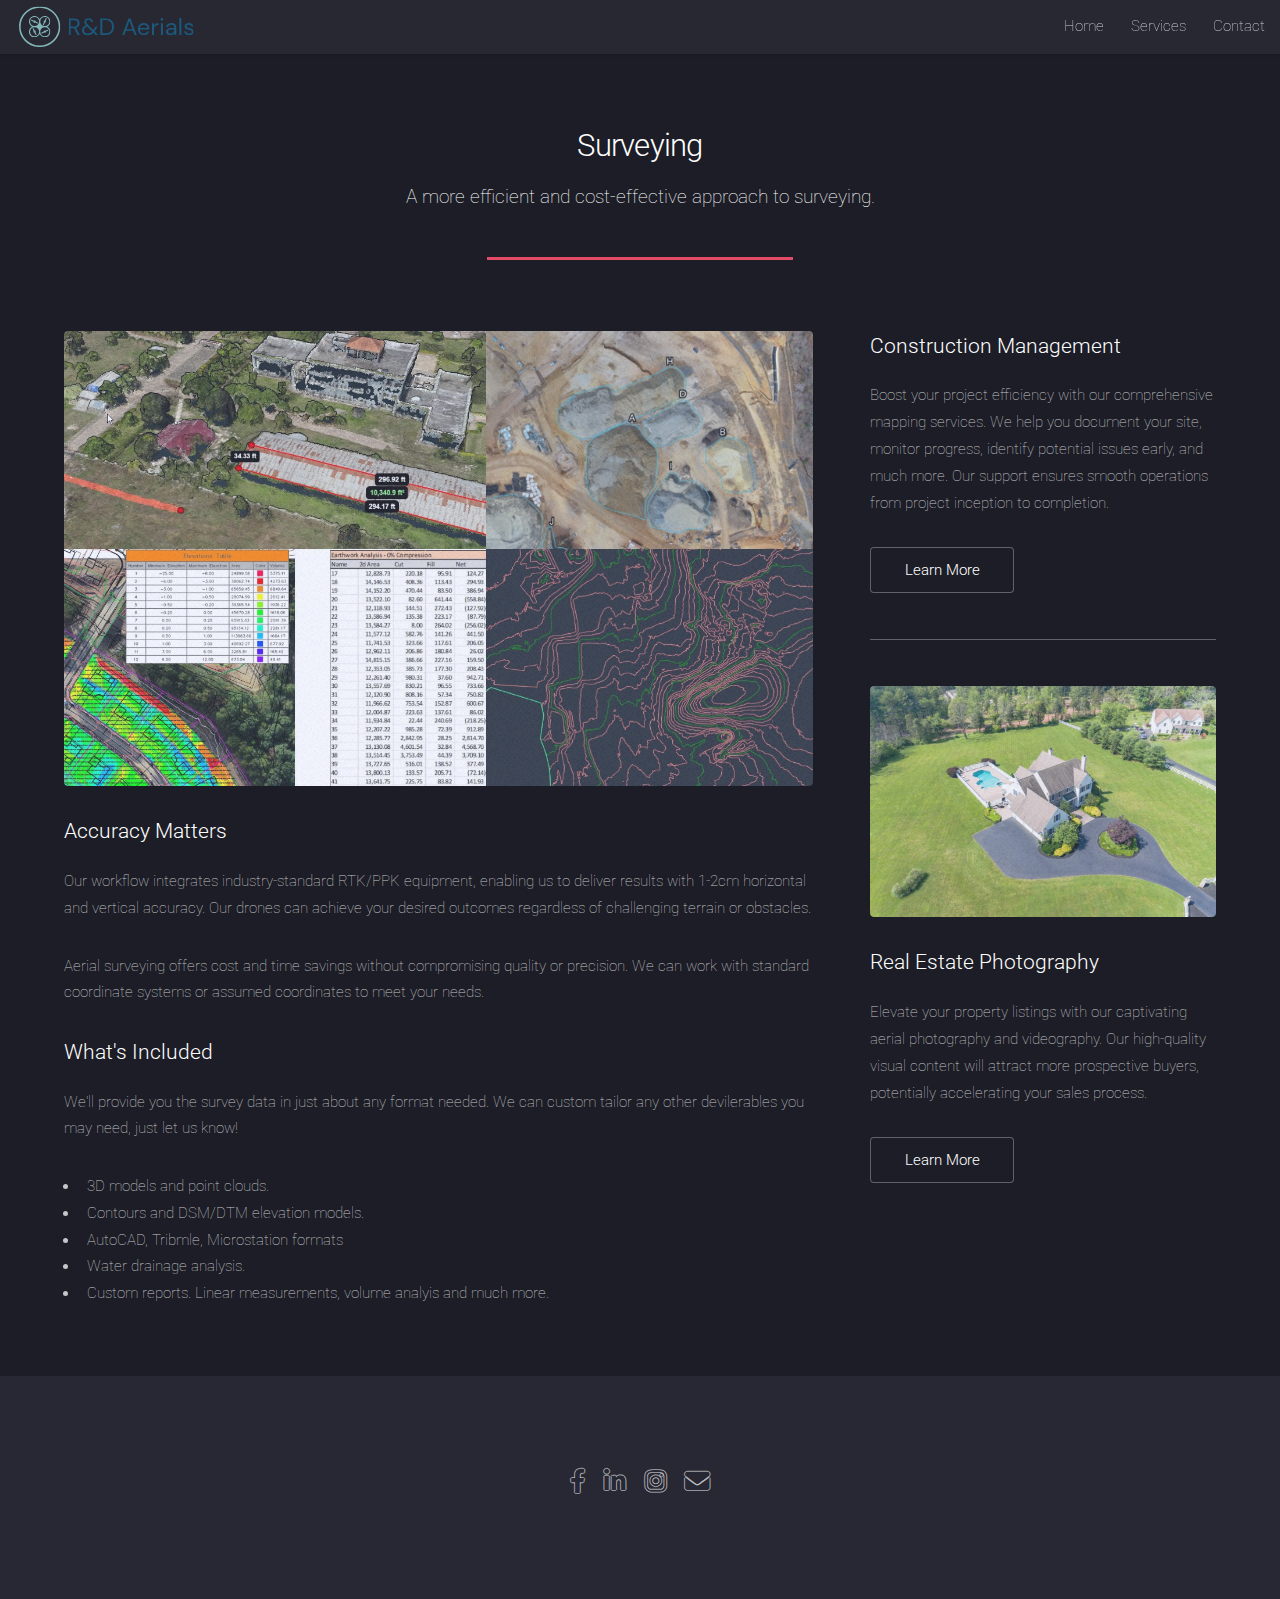
<file: surveying.html>
<!DOCTYPE HTML>
<!--
	Landed by HTML5 UP
	html5up.net | @ajlkn
	Free for personal and commercial use under the CCA 3.0 license (html5up.net/license)
-->
<html>
	<head>
		<title>Mapping - R&D Aerials</title>
		<link rel="icon" type="image/x-icon" href="images/favicon.png">
		<meta charset="utf-8" />
		<meta name="description"
		content="R&D Aerials photogrammetry surveying services. Providing deliverables such as orthos, 3D point clouds, DTM, DEM, contours, surfaces, models, and much more. RTK and PPK accurate data.">
		<link rel="stylesheet" href="assets/css/main.css" />
		<noscript><link rel="stylesheet" href="assets/css/noscript.css" /></noscript>
	</head>
	<body class="is-preload">
		<div id="page-wrapper">

						<!-- Header -->
						<header id="header">
							<h1 id="logo"><a href="index.html"><img src="images/logo-no-background.svg" width=175px alt="R&D Aerials" /></a></h1>
							<nav id="nav">
								<ul>
									<li><a href="index.html">Home</a></li>
									<li>
										<a href="#">Services</a>
										<ul>
											<li><a href="mapping.html">Mapping</a></li>
									<li><a href="surveying.html">Surveying</a></li>
											<li><a href="cinematography.html">Cinematography</a></li>
										</ul>
									</li>
									<li><a href="contact.html">Contact</a></li>
								</ul>
							</nav>
						</header>

			<!-- Main -->
				<div id="main" class="wrapper style1">
					<div class="container">
						<header class="major">
							<h2>Surveying</h2>
							<p>A more efficient and cost-effective approach to surveying.</p>
						</header>
						<div class="row gtr-150">
							<div class="col-8 col-12-medium">

								<!-- Content -->
									<section id="content">
										<a href="surveying.html" class="image fit"><img src="images/Surveying_result.avif" alt="" onerror="this.onerror=null;this.src='/images/Surveying_result.webp';" /></a>
										<h3>Accuracy Matters</h3>
										<p>Our workflow integrates industry-standard RTK/PPK equipment, enabling us to deliver results with 1-2cm horizontal and vertical accuracy. Our drones can achieve your desired outcomes regardless of challenging terrain or obstacles.</p>
										<p>Aerial surveying offers cost and time savings without compromising quality or precision. We can work with standard coordinate systems or assumed coordinates to meet your needs.</p>
										<h3>What's Included</h3>
										<p>We'll provide you the survey data in just about any format needed. We can custom tailor any other devilerables you may need, just let us know!</p>
										<ul>
											<li>3D models and point clouds.</li>
											<li>Contours and DSM/DTM elevation models.</li>
											<li>AutoCAD, Tribmle, Microstation formats</li>
											<li>Water drainage analysis.</li>
											<li>Custom reports. Linear measurements, volume analyis and much more.</li>
										</ul>
									</section>

							</div>
							<div class="col-4 col-12-medium">

								<!-- Sidebar -->
									<section id="sidebar">
										<section>
											<h3>Construction Management</h3>
											<p>Boost your project efficiency with our comprehensive mapping services. We help you document your site, monitor progress, identify potential issues early, and much more. Our support ensures smooth operations from project inception to completion.</p>
											<footer>
												<ul class="actions">
													<li><a href="mapping.html" class="button">Learn More</a></li>
												</ul>
											</footer>
										</section>
										<hr />
										<section>
											<a href="#" class="image fit"><img src="images/Cinema-thumb_result.avif" alt="" onerror="this.onerror=null;this.src='/images/Cinema-thumb_result.webp';" /></a>
											<h3>Real Estate Photography</h3>
											<p>Elevate your property listings with our captivating aerial photography and videography. Our high-quality visual content will attract more prospective buyers, potentially accelerating your sales process.</p>
											<footer>
												<ul class="actions">
													<li><a href="cinematography.html" class="button">Learn More</a></li>
												</ul>
											</footer>
										</section>
									</section>

							</div>
						</div>
					</div>
				</div>

			<!-- Footer -->
			<footer id="footer">
				<ul class="icons">
					<li><a href="#" class="icon brands alt fa-facebook-f"><span class="label">Facebook</span></a></li>
					<li><a href="#" class="icon brands alt fa-linkedin-in"><span class="label">LinkedIn</span></a></li>
					<li><a href="#" class="icon brands alt fa-instagram"><span class="label">Instagram</span></a></li>
					<li><a href="contact.html" class="icon solid alt fa-envelope"><span class="label">Email</span></a></li>
				</ul>
			</footer>

		</div>

		<!-- Scripts -->
			<script src="assets/js/jquery.min.js"></script>
			<script src="assets/js/jquery.scrolly.min.js"></script>
			<script src="assets/js/jquery.dropotron.min.js"></script>
			<script src="assets/js/jquery.scrollex.min.js"></script>
			<script src="assets/js/browser.min.js"></script>
			<script src="assets/js/breakpoints.min.js"></script>
			<script src="assets/js/util.js"></script>
			<script src="assets/js/main.js"></script>

	</body>
</html>
</file>
<file: assets/css/noscript.css>
/*
	Landed by HTML5 UP
	html5up.net | @ajlkn
	Free for personal and commercial use under the CCA 3.0 license (html5up.net/license)
*/

/* Loader */

	body.landing.is-preload:before {
		display: none;
	}

	body.landing.is-preload:after {
		display: none;
	}
</file>
<file: assets/css/main.css>
@import url("fontawesome-all.min.css");
@import url("https://fonts.googleapis.com/css?family=Roboto:100,300,100italic,300italic");

/*
	Landed by HTML5 UP
	html5up.net | @ajlkn
	Free for personal and commercial use under the CCA 3.0 license (html5up.net/license)
*/

html, body, div, span, applet, object,
iframe, h1, h2, h3, h4, h5, h6, p, blockquote,
pre, a, abbr, acronym, address, big, cite,
code, del, dfn, em, img, ins, kbd, q, s, samp,
small, strike, strong, sub, sup, tt, var, b,
u, i, center, dl, dt, dd, ol, ul, li, fieldset,
form, label, legend, table, caption, tbody,
tfoot, thead, tr, th, td, article, aside,
canvas, details, embed, figure, figcaption,
footer, header, hgroup, menu, nav, output, ruby,
section, summary, time, mark, audio, video {
	margin: 0;
	padding: 0;
	border: 0;
	font-size: 100%;
	font: inherit;
	vertical-align: baseline;}

article, aside, details, figcaption, figure,
footer, header, hgroup, menu, nav, section {
	display: block;}

body {
	line-height: 1;
}

ol, ul {
	list-style: none;
}

blockquote, q {
	quotes: none;
}

	blockquote:before, blockquote:after, q:before, q:after {
		content: '';
		content: none;
	}

table {
	border-collapse: collapse;
	border-spacing: 0;
}

body {
	-webkit-text-size-adjust: none;
}

mark {
	background-color: transparent;
	color: inherit;
}

input::-moz-focus-inner {
	border: 0;
	padding: 0;
}

input, select, textarea {
	-moz-appearance: none;
	-webkit-appearance: none;
	-ms-appearance: none;
	appearance: none;
}

/* Basic */

	html {
		box-sizing: border-box;
	}

	*, *:before, *:after {
		box-sizing: inherit;
	}

	html, body {
		background: #1c1d26;
	}

	body.is-preload *, body.is-preload *:before, body.is-preload *:after {
		-moz-animation: none !important;
		-webkit-animation: none !important;
		-ms-animation: none !important;
		animation: none !important;
		-moz-transition: none !important;
		-webkit-transition: none !important;
		-ms-transition: none !important;
		transition: none !important;
	}

	body, input, select, textarea {
		color: rgba(255, 255, 255, 0.75);
		font-family: "Roboto", Helvetica, sans-serif;
		font-size: 15pt;
		font-weight: 100;
		line-height: 1.75em;
	}

	a {
		-moz-transition: border-color 0.2s ease-in-out, color 0.2s ease-in-out;
		-webkit-transition: border-color 0.2s ease-in-out, color 0.2s ease-in-out;
		-ms-transition: border-color 0.2s ease-in-out, color 0.2s ease-in-out;
		transition: border-color 0.2s ease-in-out, color 0.2s ease-in-out;
		border-bottom: dotted 1px;
		color: #e44c65;
		text-decoration: none;
	}

		a:hover {
			color: #e44c65 !important;
			border-bottom-color: transparent;
		}

	strong, b {
		color: #ffffff;
		font-weight: 300;
	}

	em, i {
		font-style: italic;
	}

	p {
		margin: 0 0 2em 0;
	}

	h1, h2, h3, h4, h5, h6 {
		color: #ffffff;
		font-weight: 300;
		line-height: 1em;
		margin: 0 0 1em 0;
	}

		h1 a, h2 a, h3 a, h4 a, h5 a, h6 a {
			color: inherit;
			border: 0;
		}

	h2 {
		font-size: 2em;
		line-height: 1.5em;
		letter-spacing: -0.025em;
	}

	h3 {
		font-size: 1.35em;
		line-height: 1.5em;
	}

	h4 {
		font-size: 1.1em;
		line-height: 1.5em;
	}

	h5 {
		font-size: 0.9em;
		line-height: 1.5em;
	}

	h6 {
		font-size: 0.7em;
		line-height: 1.5em;
	}

	sub {
		font-size: 0.8em;
		position: relative;
		top: 0.5em;
	}

	sup {
		font-size: 0.8em;
		position: relative;
		top: -0.5em;
	}

	hr {
		border: 0;
		border-bottom: solid 1px rgba(255, 255, 255, 0.3);
		margin: 3em 0;
	}

		hr.major {
			margin: 4em 0;
		}

	blockquote {
		border-left: solid 4px rgba(255, 255, 255, 0.3);
		font-style: italic;
		margin: 0 0 2em 0;
		padding: 0.5em 0 0.5em 2em;
	}

	code {
		background: rgba(255, 255, 255, 0.075);
		border-radius: 4px;
		font-family: "Courier New", monospace;
		font-size: 0.9em;
		margin: 0 0.25em;
		padding: 0.25em 0.65em;
	}

	pre {
		-webkit-overflow-scrolling: touch;
		font-family: "Courier New", monospace;
		font-size: 0.9em;
		margin: 0 0 2em 0;
	}

		pre code {
			display: block;
			line-height: 1.75em;
			padding: 1em 1.5em;
			overflow-x: auto;
		}

	.align-left {
		text-align: left;
	}

	.align-center {
		text-align: center;
	}

	.align-right {
		text-align: right;
	}

/* Loader */

	@-moz-keyframes spinner-show {
		0% {
			opacity: 0;
		}

		100% {
			opacity: 1;
		}
	}

	@-webkit-keyframes spinner-show {
		0% {
			opacity: 0;
		}

		100% {
			opacity: 1;
		}
	}

	@-ms-keyframes spinner-show {
		0% {
			opacity: 0;
		}

		100% {
			opacity: 1;
		}
	}

	@keyframes spinner-show {
		0% {
			opacity: 0;
		}

		100% {
			opacity: 1;
		}
	}

	@-moz-keyframes spinner-hide {
		0% {
			color: rgba(255, 255, 255, 0.15);
			z-index: 100001;
			-moz-transform: scale(1) rotate(0deg);
			-webkit-transform: scale(1) rotate(0deg);
			-ms-transform: scale(1) rotate(0deg);
			transform: scale(1) rotate(0deg);
		}

		99% {
			color: #1c1d26;
			z-index: 100001;
			-moz-transform: scale(0.5) rotate(360deg);
			-webkit-transform: scale(0.5) rotate(360deg);
			-ms-transform: scale(0.5) rotate(360deg);
			transform: scale(0.5) rotate(360deg);
		}

		100% {
			color: #1c1d26;
			z-index: -1;
			-moz-transform: scale(0.5) rotate(360deg);
			-webkit-transform: scale(0.5) rotate(360deg);
			-ms-transform: scale(0.5) rotate(360deg);
			transform: scale(0.5) rotate(360deg);
		}
	}

	@-webkit-keyframes spinner-hide {
		0% {
			color: rgba(255, 255, 255, 0.15);
			z-index: 100001;
			-moz-transform: scale(1) rotate(0deg);
			-webkit-transform: scale(1) rotate(0deg);
			-ms-transform: scale(1) rotate(0deg);
			transform: scale(1) rotate(0deg);
		}

		99% {
			color: #1c1d26;
			z-index: 100001;
			-moz-transform: scale(0.5) rotate(360deg);
			-webkit-transform: scale(0.5) rotate(360deg);
			-ms-transform: scale(0.5) rotate(360deg);
			transform: scale(0.5) rotate(360deg);
		}

		100% {
			color: #1c1d26;
			z-index: -1;
			-moz-transform: scale(0.5) rotate(360deg);
			-webkit-transform: scale(0.5) rotate(360deg);
			-ms-transform: scale(0.5) rotate(360deg);
			transform: scale(0.5) rotate(360deg);
		}
	}

	@-ms-keyframes spinner-hide {
		0% {
			color: rgba(255, 255, 255, 0.15);
			z-index: 100001;
			-moz-transform: scale(1) rotate(0deg);
			-webkit-transform: scale(1) rotate(0deg);
			-ms-transform: scale(1) rotate(0deg);
			transform: scale(1) rotate(0deg);
		}

		99% {
			color: #1c1d26;
			z-index: 100001;
			-moz-transform: scale(0.5) rotate(360deg);
			-webkit-transform: scale(0.5) rotate(360deg);
			-ms-transform: scale(0.5) rotate(360deg);
			transform: scale(0.5) rotate(360deg);
		}

		100% {
			color: #1c1d26;
			z-index: -1;
			-moz-transform: scale(0.5) rotate(360deg);
			-webkit-transform: scale(0.5) rotate(360deg);
			-ms-transform: scale(0.5) rotate(360deg);
			transform: scale(0.5) rotate(360deg);
		}
	}

	@keyframes spinner-hide {
		0% {
			color: rgba(255, 255, 255, 0.15);
			z-index: 100001;
			-moz-transform: scale(1) rotate(0deg);
			-webkit-transform: scale(1) rotate(0deg);
			-ms-transform: scale(1) rotate(0deg);
			transform: scale(1) rotate(0deg);
		}

		99% {
			color: #1c1d26;
			z-index: 100001;
			-moz-transform: scale(0.5) rotate(360deg);
			-webkit-transform: scale(0.5) rotate(360deg);
			-ms-transform: scale(0.5) rotate(360deg);
			transform: scale(0.5) rotate(360deg);
		}

		100% {
			color: #1c1d26;
			z-index: -1;
			-moz-transform: scale(0.5) rotate(360deg);
			-webkit-transform: scale(0.5) rotate(360deg);
			-ms-transform: scale(0.5) rotate(360deg);
			transform: scale(0.5) rotate(360deg);
		}
	}

	@-moz-keyframes spinner-rotate {
		0% {
			-moz-transform: scale(1) rotate(0deg);
			-webkit-transform: scale(1) rotate(0deg);
			-ms-transform: scale(1) rotate(0deg);
			transform: scale(1) rotate(0deg);
		}

		100% {
			-moz-transform: scale(1) rotate(360deg);
			-webkit-transform: scale(1) rotate(360deg);
			-ms-transform: scale(1) rotate(360deg);
			transform: scale(1) rotate(360deg);
		}
	}

	@-webkit-keyframes spinner-rotate {
		0% {
			-moz-transform: scale(1) rotate(0deg);
			-webkit-transform: scale(1) rotate(0deg);
			-ms-transform: scale(1) rotate(0deg);
			transform: scale(1) rotate(0deg);
		}

		100% {
			-moz-transform: scale(1) rotate(360deg);
			-webkit-transform: scale(1) rotate(360deg);
			-ms-transform: scale(1) rotate(360deg);
			transform: scale(1) rotate(360deg);
		}
	}

	@-ms-keyframes spinner-rotate {
		0% {
			-moz-transform: scale(1) rotate(0deg);
			-webkit-transform: scale(1) rotate(0deg);
			-ms-transform: scale(1) rotate(0deg);
			transform: scale(1) rotate(0deg);
		}

		100% {
			-moz-transform: scale(1) rotate(360deg);
			-webkit-transform: scale(1) rotate(360deg);
			-ms-transform: scale(1) rotate(360deg);
			transform: scale(1) rotate(360deg);
		}
	}

	@keyframes spinner-rotate {
		0% {
			-moz-transform: scale(1) rotate(0deg);
			-webkit-transform: scale(1) rotate(0deg);
			-ms-transform: scale(1) rotate(0deg);
			transform: scale(1) rotate(0deg);
		}

		100% {
			-moz-transform: scale(1) rotate(360deg);
			-webkit-transform: scale(1) rotate(360deg);
			-ms-transform: scale(1) rotate(360deg);
			transform: scale(1) rotate(360deg);
		}
	}

	@-moz-keyframes overlay-hide {
		0% {
			opacity: 1;
			z-index: 100000;
		}

		15% {
			opacity: 1;
			z-index: 100000;
		}

		99% {
			opacity: 0;
			z-index: 100000;
		}

		100% {
			opacity: 0;
			z-index: -1;
		}
	}

	@-webkit-keyframes overlay-hide {
		0% {
			opacity: 1;
			z-index: 100000;
		}

		15% {
			opacity: 1;
			z-index: 100000;
		}

		99% {
			opacity: 0;
			z-index: 100000;
		}

		100% {
			opacity: 0;
			z-index: -1;
		}
	}

	@-ms-keyframes overlay-hide {
		0% {
			opacity: 1;
			z-index: 100000;
		}

		15% {
			opacity: 1;
			z-index: 100000;
		}

		99% {
			opacity: 0;
			z-index: 100000;
		}

		100% {
			opacity: 0;
			z-index: -1;
		}
	}

	@keyframes overlay-hide {
		0% {
			opacity: 1;
			z-index: 100000;
		}

		15% {
			opacity: 1;
			z-index: 100000;
		}

		99% {
			opacity: 0;
			z-index: 100000;
		}

		100% {
			opacity: 0;
			z-index: -1;
		}
	}

	body.landing {
		text-decoration: none;
	}

		body.landing:before {
			-moz-osx-font-smoothing: grayscale;
			-webkit-font-smoothing: antialiased;
			display: inline-block;
			font-style: normal;
			font-variant: normal;
			text-rendering: auto;
			line-height: 1;
			text-transform: none !important;
			font-family: 'Font Awesome 5 Free';
			font-weight: 900;
		}

		body.landing:before {
			-moz-animation: spinner-show 1.5s 1 0.25s ease forwards, spinner-hide 0.25s ease-in-out forwards !important;
			-webkit-animation: spinner-show 1.5s 1 0.25s ease forwards, spinner-hide 0.25s ease-in-out forwards !important;
			-ms-animation: spinner-show 1.5s 1 0.25s ease forwards, spinner-hide 0.25s ease-in-out forwards !important;
			animation: spinner-show 1.5s 1 0.25s ease forwards, spinner-hide 0.25s ease-in-out forwards !important;
			-moz-transform-origin: 50% 50%;
			-webkit-transform-origin: 50% 50%;
			-ms-transform-origin: 50% 50%;
			transform-origin: 50% 50%;
			color: rgba(255, 255, 255, 0.15);
			content: '\f1ce';
			cursor: default;
			display: block;
			font-size: 2em;
			height: 2em;
			left: 50%;
			line-height: 2em;
			margin: -1em 0 0 -1em;
			opacity: 0;
			position: fixed;
			text-align: center;
			top: 50%;
			width: 2em;
			z-index: -1;
		}

		body.landing:after {
			-moz-animation: overlay-hide 1.5s ease-in forwards !important;
			-webkit-animation: overlay-hide 1.5s ease-in forwards !important;
			-ms-animation: overlay-hide 1.5s ease-in forwards !important;
			animation: overlay-hide 1.5s ease-in forwards !important;
			background: #1c1d26;
			content: '';
			display: block;
			height: 100%;
			left: 0;
			opacity: 0;
			position: fixed;
			top: 0;
			width: 100%;
			z-index: -1;
		}

		body.landing.is-preload:before {
			-moz-animation: spinner-show 1.5s 1 0.25s ease forwards, spinner-rotate 0.75s infinite linear !important;
			-webkit-animation: spinner-show 1.5s 1 0.25s ease forwards, spinner-rotate 0.75s infinite linear !important;
			-ms-animation: spinner-show 1.5s 1 0.25s ease forwards, spinner-rotate 0.75s infinite linear !important;
			animation: spinner-show 1.5s 1 0.25s ease forwards, spinner-rotate 0.75s infinite linear !important;
			z-index: 100001;
		}

		body.landing.is-preload:after {
			-moz-animation: none !important;
			-webkit-animation: none !important;
			-ms-animation: none !important;
			animation: none !important;
			opacity: 1;
			z-index: 100000;
		}

	@media (-webkit-min-device-pixel-ratio: 2) {

		body.landing:before {
			line-height: 2.025em;
		}

	}

/* Container */

	.container {
		margin: 0 auto;
		max-width: calc(100% - 4em);
		width: 70em;
	}

		.container.xsmall {
			width: 17.5em;
		}

		.container.small {
			width: 35em;
		}

		.container.medium {
			width: 52.5em;
		}

		.container.large {
			width: 87.5em;
		}

		.container.xlarge {
			width: 105em;
		}

		.container.max {
			width: 100%;
		}

		@media screen and (max-width: 1280px) {

			.container {
				width: 90%;
				max-width: 100%;
			}

		}

		@media screen and (max-width: 980px) {

			.container {
				width: 100% !important;
			}

		}

/* Row */

	.row {
		display: flex;
		flex-wrap: wrap;
		box-sizing: border-box;
		align-items: stretch;
	}

		.row > * {
			box-sizing: border-box;
		}

		.row.gtr-uniform > * > :last-child {
			margin-bottom: 0;
		}

		.row.aln-left {
			justify-content: flex-start;
		}

		.row.aln-center {
			justify-content: center;
		}

		.row.aln-right {
			justify-content: flex-end;
		}

		.row.aln-top {
			align-items: flex-start;
		}

		.row.aln-middle {
			align-items: center;
		}

		.row.aln-bottom {
			align-items: flex-end;
		}

		.row > .imp {
			order: -1;
		}

		.row > .col-1 {
			width: 8.33333%;
		}

		.row > .off-1 {
			margin-left: 8.33333%;
		}

		.row > .col-2 {
			width: 16.66667%;
		}

		.row > .off-2 {
			margin-left: 16.66667%;
		}

		.row > .col-3 {
			width: 25%;
		}

		.row > .off-3 {
			margin-left: 25%;
		}

		.row > .col-4 {
			width: 33.33333%;
		}

		.row > .off-4 {
			margin-left: 33.33333%;
		}

		.row > .col-5 {
			width: 41.66667%;
		}

		.row > .off-5 {
			margin-left: 41.66667%;
		}

		.row > .col-6 {
			width: 50%;
		}

		.row > .off-6 {
			margin-left: 50%;
		}

		.row > .col-7 {
			width: 58.33333%;
		}

		.row > .off-7 {
			margin-left: 58.33333%;
		}

		.row > .col-8 {
			width: 66.66667%;
		}

		.row > .off-8 {
			margin-left: 66.66667%;
		}

		.row > .col-9 {
			width: 75%;
		}

		.row > .off-9 {
			margin-left: 75%;
		}

		.row > .col-10 {
			width: 83.33333%;
		}

		.row > .off-10 {
			margin-left: 83.33333%;
		}

		.row > .col-11 {
			width: 91.66667%;
		}

		.row > .off-11 {
			margin-left: 91.66667%;
		}

		.row > .col-12 {
			width: 100%;
		}

		.row > .off-12 {
			margin-left: 100%;
		}

		.row.gtr-0 {
			margin-top: 0;
			margin-left: 0em;
		}

			.row.gtr-0 > * {
				padding: 0 0 0 0em;
			}

			.row.gtr-0.gtr-uniform {
				margin-top: 0em;
			}

				.row.gtr-0.gtr-uniform > * {
					padding-top: 0em;
				}

		.row.gtr-25 {
			margin-top: 0;
			margin-left: -0.625em;
		}

			.row.gtr-25 > * {
				padding: 0 0 0 0.625em;
			}

			.row.gtr-25.gtr-uniform {
				margin-top: -0.625em;
			}

				.row.gtr-25.gtr-uniform > * {
					padding-top: 0.625em;
				}

		.row.gtr-50 {
			margin-top: 0;
			margin-left: -1.25em;
		}

			.row.gtr-50 > * {
				padding: 0 0 0 1.25em;
			}

			.row.gtr-50.gtr-uniform {
				margin-top: -1.25em;
			}

				.row.gtr-50.gtr-uniform > * {
					padding-top: 1.25em;
				}

		.row {
			margin-top: 0;
			margin-left: -2.5em;
		}

			.row > * {
				padding: 0 0 0 2.5em;
			}

			.row.gtr-uniform {
				margin-top: -2.5em;
			}

				.row.gtr-uniform > * {
					padding-top: 2.5em;
				}

		.row.gtr-150 {
			margin-top: 0;
			margin-left: -3.75em;
		}

			.row.gtr-150 > * {
				padding: 0 0 0 3.75em;
			}

			.row.gtr-150.gtr-uniform {
				margin-top: -3.75em;
			}

				.row.gtr-150.gtr-uniform > * {
					padding-top: 3.75em;
				}

		.row.gtr-200 {
			margin-top: 0;
			margin-left: -5em;
		}

			.row.gtr-200 > * {
				padding: 0 0 0 5em;
			}

			.row.gtr-200.gtr-uniform {
				margin-top: -5em;
			}

				.row.gtr-200.gtr-uniform > * {
					padding-top: 5em;
				}

		@media screen and (max-width: 1680px) {

			.row {
				display: flex;
				flex-wrap: wrap;
				box-sizing: border-box;
				align-items: stretch;
			}

				.row > * {
					box-sizing: border-box;
				}

				.row.gtr-uniform > * > :last-child {
					margin-bottom: 0;
				}

				.row.aln-left {
					justify-content: flex-start;
				}

				.row.aln-center {
					justify-content: center;
				}

				.row.aln-right {
					justify-content: flex-end;
				}

				.row.aln-top {
					align-items: flex-start;
				}

				.row.aln-middle {
					align-items: center;
				}

				.row.aln-bottom {
					align-items: flex-end;
				}

				.row > .imp-xlarge {
					order: -1;
				}

				.row > .col-1-xlarge {
					width: 8.33333%;
				}

				.row > .off-1-xlarge {
					margin-left: 8.33333%;
				}

				.row > .col-2-xlarge {
					width: 16.66667%;
				}

				.row > .off-2-xlarge {
					margin-left: 16.66667%;
				}

				.row > .col-3-xlarge {
					width: 25%;
				}

				.row > .off-3-xlarge {
					margin-left: 25%;
				}

				.row > .col-4-xlarge {
					width: 33.33333%;
				}

				.row > .off-4-xlarge {
					margin-left: 33.33333%;
				}

				.row > .col-5-xlarge {
					width: 41.66667%;
				}

				.row > .off-5-xlarge {
					margin-left: 41.66667%;
				}

				.row > .col-6-xlarge {
					width: 50%;
				}

				.row > .off-6-xlarge {
					margin-left: 50%;
				}

				.row > .col-7-xlarge {
					width: 58.33333%;
				}

				.row > .off-7-xlarge {
					margin-left: 58.33333%;
				}

				.row > .col-8-xlarge {
					width: 66.66667%;
				}

				.row > .off-8-xlarge {
					margin-left: 66.66667%;
				}

				.row > .col-9-xlarge {
					width: 75%;
				}

				.row > .off-9-xlarge {
					margin-left: 75%;
				}

				.row > .col-10-xlarge {
					width: 83.33333%;
				}

				.row > .off-10-xlarge {
					margin-left: 83.33333%;
				}

				.row > .col-11-xlarge {
					width: 91.66667%;
				}

				.row > .off-11-xlarge {
					margin-left: 91.66667%;
				}

				.row > .col-12-xlarge {
					width: 100%;
				}

				.row > .off-12-xlarge {
					margin-left: 100%;
				}

				.row.gtr-0 {
					margin-top: 0;
					margin-left: 0em;
				}

					.row.gtr-0 > * {
						padding: 0 0 0 0em;
					}

					.row.gtr-0.gtr-uniform {
						margin-top: 0em;
					}

						.row.gtr-0.gtr-uniform > * {
							padding-top: 0em;
						}

				.row.gtr-25 {
					margin-top: 0;
					margin-left: -0.625em;
				}

					.row.gtr-25 > * {
						padding: 0 0 0 0.625em;
					}

					.row.gtr-25.gtr-uniform {
						margin-top: -0.625em;
					}

						.row.gtr-25.gtr-uniform > * {
							padding-top: 0.625em;
						}

				.row.gtr-50 {
					margin-top: 0;
					margin-left: -1.25em;
				}

					.row.gtr-50 > * {
						padding: 0 0 0 1.25em;
					}

					.row.gtr-50.gtr-uniform {
						margin-top: -1.25em;
					}

						.row.gtr-50.gtr-uniform > * {
							padding-top: 1.25em;
						}

				.row {
					margin-top: 0;
					margin-left: -2.5em;
				}

					.row > * {
						padding: 0 0 0 2.5em;
					}

					.row.gtr-uniform {
						margin-top: -2.5em;
					}

						.row.gtr-uniform > * {
							padding-top: 2.5em;
						}

				.row.gtr-150 {
					margin-top: 0;
					margin-left: -3.75em;
				}

					.row.gtr-150 > * {
						padding: 0 0 0 3.75em;
					}

					.row.gtr-150.gtr-uniform {
						margin-top: -3.75em;
					}

						.row.gtr-150.gtr-uniform > * {
							padding-top: 3.75em;
						}

				.row.gtr-200 {
					margin-top: 0;
					margin-left: -5em;
				}

					.row.gtr-200 > * {
						padding: 0 0 0 5em;
					}

					.row.gtr-200.gtr-uniform {
						margin-top: -5em;
					}

						.row.gtr-200.gtr-uniform > * {
							padding-top: 5em;
						}

		}

		@media screen and (max-width: 1280px) {

			.row {
				display: flex;
				flex-wrap: wrap;
				box-sizing: border-box;
				align-items: stretch;
			}

				.row > * {
					box-sizing: border-box;
				}

				.row.gtr-uniform > * > :last-child {
					margin-bottom: 0;
				}

				.row.aln-left {
					justify-content: flex-start;
				}

				.row.aln-center {
					justify-content: center;
				}

				.row.aln-right {
					justify-content: flex-end;
				}

				.row.aln-top {
					align-items: flex-start;
				}

				.row.aln-middle {
					align-items: center;
				}

				.row.aln-bottom {
					align-items: flex-end;
				}

				.row > .imp-large {
					order: -1;
				}

				.row > .col-1-large {
					width: 8.33333%;
				}

				.row > .off-1-large {
					margin-left: 8.33333%;
				}

				.row > .col-2-large {
					width: 16.66667%;
				}

				.row > .off-2-large {
					margin-left: 16.66667%;
				}

				.row > .col-3-large {
					width: 25%;
				}

				.row > .off-3-large {
					margin-left: 25%;
				}

				.row > .col-4-large {
					width: 33.33333%;
				}

				.row > .off-4-large {
					margin-left: 33.33333%;
				}

				.row > .col-5-large {
					width: 41.66667%;
				}

				.row > .off-5-large {
					margin-left: 41.66667%;
				}

				.row > .col-6-large {
					width: 50%;
				}

				.row > .off-6-large {
					margin-left: 50%;
				}

				.row > .col-7-large {
					width: 58.33333%;
				}

				.row > .off-7-large {
					margin-left: 58.33333%;
				}

				.row > .col-8-large {
					width: 66.66667%;
				}

				.row > .off-8-large {
					margin-left: 66.66667%;
				}

				.row > .col-9-large {
					width: 75%;
				}

				.row > .off-9-large {
					margin-left: 75%;
				}

				.row > .col-10-large {
					width: 83.33333%;
				}

				.row > .off-10-large {
					margin-left: 83.33333%;
				}

				.row > .col-11-large {
					width: 91.66667%;
				}

				.row > .off-11-large {
					margin-left: 91.66667%;
				}

				.row > .col-12-large {
					width: 100%;
				}

				.row > .off-12-large {
					margin-left: 100%;
				}

				.row.gtr-0 {
					margin-top: 0;
					margin-left: 0em;
				}

					.row.gtr-0 > * {
						padding: 0 0 0 0em;
					}

					.row.gtr-0.gtr-uniform {
						margin-top: 0em;
					}

						.row.gtr-0.gtr-uniform > * {
							padding-top: 0em;
						}

				.row.gtr-25 {
					margin-top: 0;
					margin-left: -0.625em;
				}

					.row.gtr-25 > * {
						padding: 0 0 0 0.625em;
					}

					.row.gtr-25.gtr-uniform {
						margin-top: -0.625em;
					}

						.row.gtr-25.gtr-uniform > * {
							padding-top: 0.625em;
						}

				.row.gtr-50 {
					margin-top: 0;
					margin-left: -1.25em;
				}

					.row.gtr-50 > * {
						padding: 0 0 0 1.25em;
					}

					.row.gtr-50.gtr-uniform {
						margin-top: -1.25em;
					}

						.row.gtr-50.gtr-uniform > * {
							padding-top: 1.25em;
						}

				.row {
					margin-top: 0;
					margin-left: -2.5em;
				}

					.row > * {
						padding: 0 0 0 2.5em;
					}

					.row.gtr-uniform {
						margin-top: -2.5em;
					}

						.row.gtr-uniform > * {
							padding-top: 2.5em;
						}

				.row.gtr-150 {
					margin-top: 0;
					margin-left: -3.75em;
				}

					.row.gtr-150 > * {
						padding: 0 0 0 3.75em;
					}

					.row.gtr-150.gtr-uniform {
						margin-top: -3.75em;
					}

						.row.gtr-150.gtr-uniform > * {
							padding-top: 3.75em;
						}

				.row.gtr-200 {
					margin-top: 0;
					margin-left: -5em;
				}

					.row.gtr-200 > * {
						padding: 0 0 0 5em;
					}

					.row.gtr-200.gtr-uniform {
						margin-top: -5em;
					}

						.row.gtr-200.gtr-uniform > * {
							padding-top: 5em;
						}

		}

		@media screen and (max-width: 980px) {

			.row {
				display: flex;
				flex-wrap: wrap;
				box-sizing: border-box;
				align-items: stretch;
			}

				.row > * {
					box-sizing: border-box;
				}

				.row.gtr-uniform > * > :last-child {
					margin-bottom: 0;
				}

				.row.aln-left {
					justify-content: flex-start;
				}

				.row.aln-center {
					justify-content: center;
				}

				.row.aln-right {
					justify-content: flex-end;
				}

				.row.aln-top {
					align-items: flex-start;
				}

				.row.aln-middle {
					align-items: center;
				}

				.row.aln-bottom {
					align-items: flex-end;
				}

				.row > .imp-medium {
					order: -1;
				}

				.row > .col-1-medium {
					width: 8.33333%;
				}

				.row > .off-1-medium {
					margin-left: 8.33333%;
				}

				.row > .col-2-medium {
					width: 16.66667%;
				}

				.row > .off-2-medium {
					margin-left: 16.66667%;
				}

				.row > .col-3-medium {
					width: 25%;
				}

				.row > .off-3-medium {
					margin-left: 25%;
				}

				.row > .col-4-medium {
					width: 33.33333%;
				}

				.row > .off-4-medium {
					margin-left: 33.33333%;
				}

				.row > .col-5-medium {
					width: 41.66667%;
				}

				.row > .off-5-medium {
					margin-left: 41.66667%;
				}

				.row > .col-6-medium {
					width: 50%;
				}

				.row > .off-6-medium {
					margin-left: 50%;
				}

				.row > .col-7-medium {
					width: 58.33333%;
				}

				.row > .off-7-medium {
					margin-left: 58.33333%;
				}

				.row > .col-8-medium {
					width: 66.66667%;
				}

				.row > .off-8-medium {
					margin-left: 66.66667%;
				}

				.row > .col-9-medium {
					width: 75%;
				}

				.row > .off-9-medium {
					margin-left: 75%;
				}

				.row > .col-10-medium {
					width: 83.33333%;
				}

				.row > .off-10-medium {
					margin-left: 83.33333%;
				}

				.row > .col-11-medium {
					width: 91.66667%;
				}

				.row > .off-11-medium {
					margin-left: 91.66667%;
				}

				.row > .col-12-medium {
					width: 100%;
				}

				.row > .off-12-medium {
					margin-left: 100%;
				}

				.row.gtr-0 {
					margin-top: 0;
					margin-left: 0em;
				}

					.row.gtr-0 > * {
						padding: 0 0 0 0em;
					}

					.row.gtr-0.gtr-uniform {
						margin-top: 0em;
					}

						.row.gtr-0.gtr-uniform > * {
							padding-top: 0em;
						}

				.row.gtr-25 {
					margin-top: 0;
					margin-left: -0.625em;
				}

					.row.gtr-25 > * {
						padding: 0 0 0 0.625em;
					}

					.row.gtr-25.gtr-uniform {
						margin-top: -0.625em;
					}

						.row.gtr-25.gtr-uniform > * {
							padding-top: 0.625em;
						}

				.row.gtr-50 {
					margin-top: 0;
					margin-left: -1.25em;
				}

					.row.gtr-50 > * {
						padding: 0 0 0 1.25em;
					}

					.row.gtr-50.gtr-uniform {
						margin-top: -1.25em;
					}

						.row.gtr-50.gtr-uniform > * {
							padding-top: 1.25em;
						}

				.row {
					margin-top: 0;
					margin-left: -2.5em;
				}

					.row > * {
						padding: 0 0 0 2.5em;
					}

					.row.gtr-uniform {
						margin-top: -2.5em;
					}

						.row.gtr-uniform > * {
							padding-top: 2.5em;
						}

				.row.gtr-150 {
					margin-top: 0;
					margin-left: -3.75em;
				}

					.row.gtr-150 > * {
						padding: 0 0 0 3.75em;
					}

					.row.gtr-150.gtr-uniform {
						margin-top: -3.75em;
					}

						.row.gtr-150.gtr-uniform > * {
							padding-top: 3.75em;
						}

				.row.gtr-200 {
					margin-top: 0;
					margin-left: -5em;
				}

					.row.gtr-200 > * {
						padding: 0 0 0 5em;
					}

					.row.gtr-200.gtr-uniform {
						margin-top: -5em;
					}

						.row.gtr-200.gtr-uniform > * {
							padding-top: 5em;
						}

		}

		@media screen and (max-width: 736px) {

			.row {
				display: flex;
				flex-wrap: wrap;
				box-sizing: border-box;
				align-items: stretch;
			}

				.row > * {
					box-sizing: border-box;
				}

				.row.gtr-uniform > * > :last-child {
					margin-bottom: 0;
				}

				.row.aln-left {
					justify-content: flex-start;
				}

				.row.aln-center {
					justify-content: center;
				}

				.row.aln-right {
					justify-content: flex-end;
				}

				.row.aln-top {
					align-items: flex-start;
				}

				.row.aln-middle {
					align-items: center;
				}

				.row.aln-bottom {
					align-items: flex-end;
				}

				.row > .imp-small {
					order: -1;
				}

				.row > .col-1-small {
					width: 8.33333%;
				}

				.row > .off-1-small {
					margin-left: 8.33333%;
				}

				.row > .col-2-small {
					width: 16.66667%;
				}

				.row > .off-2-small {
					margin-left: 16.66667%;
				}

				.row > .col-3-small {
					width: 25%;
				}

				.row > .off-3-small {
					margin-left: 25%;
				}

				.row > .col-4-small {
					width: 33.33333%;
				}

				.row > .off-4-small {
					margin-left: 33.33333%;
				}

				.row > .col-5-small {
					width: 41.66667%;
				}

				.row > .off-5-small {
					margin-left: 41.66667%;
				}

				.row > .col-6-small {
					width: 50%;
				}

				.row > .off-6-small {
					margin-left: 50%;
				}

				.row > .col-7-small {
					width: 58.33333%;
				}

				.row > .off-7-small {
					margin-left: 58.33333%;
				}

				.row > .col-8-small {
					width: 66.66667%;
				}

				.row > .off-8-small {
					margin-left: 66.66667%;
				}

				.row > .col-9-small {
					width: 75%;
				}

				.row > .off-9-small {
					margin-left: 75%;
				}

				.row > .col-10-small {
					width: 83.33333%;
				}

				.row > .off-10-small {
					margin-left: 83.33333%;
				}

				.row > .col-11-small {
					width: 91.66667%;
				}

				.row > .off-11-small {
					margin-left: 91.66667%;
				}

				.row > .col-12-small {
					width: 100%;
				}

				.row > .off-12-small {
					margin-left: 100%;
				}

				.row.gtr-0 {
					margin-top: 0;
					margin-left: 0em;
				}

					.row.gtr-0 > * {
						padding: 0 0 0 0em;
					}

					.row.gtr-0.gtr-uniform {
						margin-top: 0em;
					}

						.row.gtr-0.gtr-uniform > * {
							padding-top: 0em;
						}

				.row.gtr-25 {
					margin-top: 0;
					margin-left: -0.625em;
				}

					.row.gtr-25 > * {
						padding: 0 0 0 0.625em;
					}

					.row.gtr-25.gtr-uniform {
						margin-top: -0.625em;
					}

						.row.gtr-25.gtr-uniform > * {
							padding-top: 0.625em;
						}

				.row.gtr-50 {
					margin-top: 0;
					margin-left: -1.25em;
				}

					.row.gtr-50 > * {
						padding: 0 0 0 1.25em;
					}

					.row.gtr-50.gtr-uniform {
						margin-top: -1.25em;
					}

						.row.gtr-50.gtr-uniform > * {
							padding-top: 1.25em;
						}

				.row {
					margin-top: 0;
					margin-left: -2.5em;
				}

					.row > * {
						padding: 0 0 0 2.5em;
					}

					.row.gtr-uniform {
						margin-top: -2.5em;
					}

						.row.gtr-uniform > * {
							padding-top: 2.5em;
						}

				.row.gtr-150 {
					margin-top: 0;
					margin-left: -3.75em;
				}

					.row.gtr-150 > * {
						padding: 0 0 0 3.75em;
					}

					.row.gtr-150.gtr-uniform {
						margin-top: -3.75em;
					}

						.row.gtr-150.gtr-uniform > * {
							padding-top: 3.75em;
						}

				.row.gtr-200 {
					margin-top: 0;
					margin-left: -5em;
				}

					.row.gtr-200 > * {
						padding: 0 0 0 5em;
					}

					.row.gtr-200.gtr-uniform {
						margin-top: -5em;
					}

						.row.gtr-200.gtr-uniform > * {
							padding-top: 5em;
						}

		}

		@media screen and (max-width: 480px) {

			.row {
				display: flex;
				flex-wrap: wrap;
				box-sizing: border-box;
				align-items: stretch;
			}

				.row > * {
					box-sizing: border-box;
				}

				.row.gtr-uniform > * > :last-child {
					margin-bottom: 0;
				}

				.row.aln-left {
					justify-content: flex-start;
				}

				.row.aln-center {
					justify-content: center;
				}

				.row.aln-right {
					justify-content: flex-end;
				}

				.row.aln-top {
					align-items: flex-start;
				}

				.row.aln-middle {
					align-items: center;
				}

				.row.aln-bottom {
					align-items: flex-end;
				}

				.row > .imp-xsmall {
					order: -1;
				}

				.row > .col-1-xsmall {
					width: 8.33333%;
				}

				.row > .off-1-xsmall {
					margin-left: 8.33333%;
				}

				.row > .col-2-xsmall {
					width: 16.66667%;
				}

				.row > .off-2-xsmall {
					margin-left: 16.66667%;
				}

				.row > .col-3-xsmall {
					width: 25%;
				}

				.row > .off-3-xsmall {
					margin-left: 25%;
				}

				.row > .col-4-xsmall {
					width: 33.33333%;
				}

				.row > .off-4-xsmall {
					margin-left: 33.33333%;
				}

				.row > .col-5-xsmall {
					width: 41.66667%;
				}

				.row > .off-5-xsmall {
					margin-left: 41.66667%;
				}

				.row > .col-6-xsmall {
					width: 50%;
				}

				.row > .off-6-xsmall {
					margin-left: 50%;
				}

				.row > .col-7-xsmall {
					width: 58.33333%;
				}

				.row > .off-7-xsmall {
					margin-left: 58.33333%;
				}

				.row > .col-8-xsmall {
					width: 66.66667%;
				}

				.row > .off-8-xsmall {
					margin-left: 66.66667%;
				}

				.row > .col-9-xsmall {
					width: 75%;
				}

				.row > .off-9-xsmall {
					margin-left: 75%;
				}

				.row > .col-10-xsmall {
					width: 83.33333%;
				}

				.row > .off-10-xsmall {
					margin-left: 83.33333%;
				}

				.row > .col-11-xsmall {
					width: 91.66667%;
				}

				.row > .off-11-xsmall {
					margin-left: 91.66667%;
				}

				.row > .col-12-xsmall {
					width: 100%;
				}

				.row > .off-12-xsmall {
					margin-left: 100%;
				}

				.row.gtr-0 {
					margin-top: 0;
					margin-left: 0em;
				}

					.row.gtr-0 > * {
						padding: 0 0 0 0em;
					}

					.row.gtr-0.gtr-uniform {
						margin-top: 0em;
					}

						.row.gtr-0.gtr-uniform > * {
							padding-top: 0em;
						}

				.row.gtr-25 {
					margin-top: 0;
					margin-left: -0.625em;
				}

					.row.gtr-25 > * {
						padding: 0 0 0 0.625em;
					}

					.row.gtr-25.gtr-uniform {
						margin-top: -0.625em;
					}

						.row.gtr-25.gtr-uniform > * {
							padding-top: 0.625em;
						}

				.row.gtr-50 {
					margin-top: 0;
					margin-left: -1.25em;
				}

					.row.gtr-50 > * {
						padding: 0 0 0 1.25em;
					}

					.row.gtr-50.gtr-uniform {
						margin-top: -1.25em;
					}

						.row.gtr-50.gtr-uniform > * {
							padding-top: 1.25em;
						}

				.row {
					margin-top: 0;
					margin-left: -2.5em;
				}

					.row > * {
						padding: 0 0 0 2.5em;
					}

					.row.gtr-uniform {
						margin-top: -2.5em;
					}

						.row.gtr-uniform > * {
							padding-top: 2.5em;
						}

				.row.gtr-150 {
					margin-top: 0;
					margin-left: -3.75em;
				}

					.row.gtr-150 > * {
						padding: 0 0 0 3.75em;
					}

					.row.gtr-150.gtr-uniform {
						margin-top: -3.75em;
					}

						.row.gtr-150.gtr-uniform > * {
							padding-top: 3.75em;
						}

				.row.gtr-200 {
					margin-top: 0;
					margin-left: -5em;
				}

					.row.gtr-200 > * {
						padding: 0 0 0 5em;
					}

					.row.gtr-200.gtr-uniform {
						margin-top: -5em;
					}

						.row.gtr-200.gtr-uniform > * {
							padding-top: 5em;
						}

		}

/* Section/Article */

	section.special, article.special {
		text-align: center;
	}

	header p {
		color: #ffffff;
		position: relative;
		margin: 0 0 1.5em 0;
	}

	header h2 + p {
		font-size: 1.25em;
		margin-top: -1em;
		line-height: 1.75em;
	}

	header h3 + p {
		font-size: 1.1em;
		margin-top: -0.8em;
		line-height: 1.75em;
	}

	header h4 + p,
	header h5 + p,
	header h6 + p {
		font-size: 0.9em;
		margin-top: -0.6em;
		line-height: 1.5em;
	}

	header.major {
		margin: 0 0 4em 0;
		position: relative;
		text-align: center;
	}

		header.major:after {
			background: #e44c65;
			content: '';
			display: inline-block;
			height: 0.2em;
			max-width: 20em;
			width: 75%;
		}

	footer.major {
		margin: 4em 0 0 0;
	}

/* Form */

	form {
		margin: 0 0 2em 0;
	}

		form.cta {
			max-width: 35em;
			margin-left: auto;
			margin-right: auto;
		}

	label {
		color: #ffffff;
		display: block;
		font-size: 0.9em;
		font-weight: 300;
		margin: 0 0 1em 0;
	}

	input[type="text"],
	input[type="password"],
	input[type="email"],
	select,
	textarea {
		-moz-appearance: none;
		-webkit-appearance: none;
		-ms-appearance: none;
		appearance: none;
		-moz-transition: border-color 0.2s ease-in-out;
		-webkit-transition: border-color 0.2s ease-in-out;
		-ms-transition: border-color 0.2s ease-in-out;
		transition: border-color 0.2s ease-in-out;
		background: transparent;
		border-radius: 4px;
		border: solid 1px rgba(255, 255, 255, 0.3);
		color: inherit;
		display: block;
		outline: 0;
		padding: 0 1em;
		text-decoration: none;
		width: 100%;
	}

		input[type="text"]:invalid,
		input[type="password"]:invalid,
		input[type="email"]:invalid,
		select:invalid,
		textarea:invalid {
			box-shadow: none;
		}

		input[type="text"]:focus,
		input[type="password"]:focus,
		input[type="email"]:focus,
		select:focus,
		textarea:focus {
			border-color: #e44c65;
		}

	select {
		background-image: url("data:image/svg+xml;charset=utf8,%3Csvg xmlns='http://www.w3.org/2000/svg' width='40' height='40' preserveAspectRatio='none' viewBox='0 0 40 40'%3E%3Cpath d='M9.4,12.3l10.4,10.4l10.4-10.4c0.2-0.2,0.5-0.4,0.9-0.4c0.3,0,0.6,0.1,0.9,0.4l3.3,3.3c0.2,0.2,0.4,0.5,0.4,0.9 c0,0.4-0.1,0.6-0.4,0.9L20.7,31.9c-0.2,0.2-0.5,0.4-0.9,0.4c-0.3,0-0.6-0.1-0.9-0.4L4.3,17.3c-0.2-0.2-0.4-0.5-0.4-0.9 c0-0.4,0.1-0.6,0.4-0.9l3.3-3.3c0.2-0.2,0.5-0.4,0.9-0.4S9.1,12.1,9.4,12.3z' fill='rgba(255, 255, 255, 0.3)' /%3E%3C/svg%3E");
		background-size: 1.25rem;
		background-repeat: no-repeat;
		background-position: calc(100% - 1rem) center;
		height: 3em;
		padding-right: 3em;
		text-overflow: ellipsis;
	}

		select option {
			color: #ffffff;
			background: #1c1d26;
		}

		select:focus::-ms-value {
			background-color: transparent;
		}

		select::-ms-expand {
			display: none;
		}

	input[type="text"],
	input[type="password"],
	input[type="email"],
	select {
		height: 3em;
	}

	textarea {
		padding: 0.75em 1em;
	}

	input[type="checkbox"],
	input[type="radio"] {
		-moz-appearance: none;
		-webkit-appearance: none;
		-ms-appearance: none;
		appearance: none;
		display: block;
		float: left;
		margin-right: -2em;
		opacity: 0;
		width: 1em;
		z-index: -1;
	}

		input[type="checkbox"] + label,
		input[type="radio"] + label {
			text-decoration: none;
			color: rgba(255, 255, 255, 0.75);
			cursor: pointer;
			display: inline-block;
			font-size: 1em;
			font-weight: 100;
			padding-left: 2.55em;
			padding-right: 0.75em;
			position: relative;
		}

			input[type="checkbox"] + label:before,
			input[type="radio"] + label:before {
				-moz-osx-font-smoothing: grayscale;
				-webkit-font-smoothing: antialiased;
				display: inline-block;
				font-style: normal;
				font-variant: normal;
				text-rendering: auto;
				line-height: 1;
				text-transform: none !important;
				font-family: 'Font Awesome 5 Free';
				font-weight: 900;
			}

			input[type="checkbox"] + label:before,
			input[type="radio"] + label:before {
				border-radius: 4px;
				border: solid 1px rgba(255, 255, 255, 0.3);
				content: '';
				display: inline-block;
				font-size: 0.8em;
				height: 2.25em;
				left: 0;
				line-height: 2.25em;
				position: absolute;
				text-align: center;
				top: 0;
				width: 2.25em;
			}

		input[type="checkbox"]:checked + label:before,
		input[type="radio"]:checked + label:before {
			background: rgba(255, 255, 255, 0.25);
			color: #ffffff;
			content: '\f00c';
		}

		input[type="checkbox"]:focus + label:before,
		input[type="radio"]:focus + label:before {
			border-color: #e44c65;
		}

	input[type="checkbox"] + label:before {
		border-radius: 4px;
	}

	input[type="radio"] + label:before {
		border-radius: 100%;
	}

	::-webkit-input-placeholder {
		color: rgba(255, 255, 255, 0.5) !important;
		opacity: 1.0;
	}

	:-moz-placeholder {
		color: rgba(255, 255, 255, 0.5) !important;
		opacity: 1.0;
	}

	::-moz-placeholder {
		color: rgba(255, 255, 255, 0.5) !important;
		opacity: 1.0;
	}

	:-ms-input-placeholder {
		color: rgba(255, 255, 255, 0.5) !important;
		opacity: 1.0;
	}

/* Box */

	.box {
		border-radius: 4px;
		border: solid 1px rgba(255, 255, 255, 0.3);
		margin-bottom: 2em;
		padding: 1.5em;
	}

		.box > :last-child,
		.box > :last-child > :last-child,
		.box > :last-child > :last-child > :last-child {
			margin-bottom: 0;
		}

		.box.alt {
			border: 0;
			border-radius: 0;
			padding: 0;
		}

/* Icon */

	.icon {
		text-decoration: none;
		border-bottom: none;
		position: relative;
	}

		.icon:before {
			-moz-osx-font-smoothing: grayscale;
			-webkit-font-smoothing: antialiased;
			display: inline-block;
			font-style: normal;
			font-variant: normal;
			text-rendering: auto;
			line-height: 1;
			text-transform: none !important;
			font-family: 'Font Awesome 5 Free';
			font-weight: 400;
		}

		.icon > .label {
			display: none;
		}

		.icon:before {
			line-height: inherit;
		}

		.icon.solid:before {
			font-weight: 900 !important;
		}

		.icon.brands:before {
			font-family: 'Font Awesome 5 Brands' !important;
		}

		.icon.alt {
			text-decoration: none;
		}

			.icon.alt:before {
				-moz-osx-font-smoothing: grayscale;
				-webkit-font-smoothing: antialiased;
				display: inline-block;
				font-style: normal;
				font-variant: normal;
				text-rendering: auto;
				line-height: 1;
				text-transform: none !important;
				font-family: 'Font Awesome 5 Free';
				font-weight: 400;
			}

			.icon.alt:before {
				color: #1c1d26 !important;
				text-shadow: 1px 0 0 #ffffff, -1px 0 0 #ffffff, 0 1px 0 #ffffff, 0 -1px 0 #ffffff;
			}

		.icon.major {
			background: #272833;
			border-radius: 100%;
			cursor: default;
			display: inline-block;
			height: 6em;
			line-height: 5.65em;
			margin: 0 0 2em 0;
			text-align: center;
			width: 6em;
		}

			.icon.major:before {
				font-size: 2.25em;
			}

			.icon.major.alt {
				text-decoration: none;
			}

				.icon.major.alt:before {
					-moz-osx-font-smoothing: grayscale;
					-webkit-font-smoothing: antialiased;
					display: inline-block;
					font-style: normal;
					font-variant: normal;
					text-rendering: auto;
					line-height: 1;
					text-transform: none !important;
					font-family: 'Font Awesome 5 Free';
					font-weight: 400;
				}

				.icon.major.alt:before {
					color: #272833 !important;
					text-shadow: 1px 0 0 #ffffff, -1px 0 0 #ffffff, 0 1px 0 #ffffff, 0 -1px 0 #ffffff;
				}

/* Image */

	.image {
		border-radius: 4px;
		border: 0;
		display: inline-block;
		position: relative;
		overflow: hidden;
	}

		.image:before {
			content: '';
			display: block;
			position: absolute;
			left: 0;
			top: 0;
			background-image: url("images/overlay.png");
			width: 100%;
			height: 100%;
			z-index: 1;
		}

		.image img {
			border-radius: 4px;
			display: block;
		}

		.image.left {
			float: left;
			margin: 0 1.5em 1em 0;
			top: 0.25em;
		}

		.image.right {
			float: right;
			margin: 0 0 1em 1.5em;
			top: 0.25em;
		}

		.image.left, .image.right {
			max-width: 40%;
		}

			.image.left img, .image.right img {
				width: 100%;
			}

		.image.fit {
			display: block;
			margin: 0 0 2em 0;
			width: 100%;
		}

			.image.fit img {
				width: 100%;
			}

/* List */

	ol {
		list-style: decimal;
		margin: 0 0 2em 0;
		padding-left: 1.25em;
	}

		ol li {
			padding-left: 0.25em;
		}

	ul {
		list-style: disc;
		margin: 0 0 2em 0;
		padding-left: 1em;
	}

		ul li {
			padding-left: 0.5em;
		}

		ul.alt {
			list-style: none;
			padding-left: 0;
		}

			ul.alt li {
				border-top: solid 1px rgba(255, 255, 255, 0.3);
				padding: 0.5em 0;
			}

				ul.alt li:first-child {
					border-top: 0;
					padding-top: 0;
				}

	dl {
		margin: 0 0 2em 0;
	}

/* Icons */

	ul.icons {
		cursor: default;
		list-style: none;
		padding-left: 0;
	}

		ul.icons li {
			display: inline-block;
			height: 2.5em;
			line-height: 2.5em;
			padding: 0 0.5em;
		}

			ul.icons li .icon {
				font-size: 0.8em;
			}

				ul.icons li .icon:before {
					font-size: 2em;
				}

/* Actions */

	ul.actions {
		display: -moz-flex;
		display: -webkit-flex;
		display: -ms-flex;
		display: flex;
		cursor: default;
		list-style: none;
		margin-left: -1em;
		padding-left: 0;
	}

		ul.actions li {
			padding: 0 0 0 1em;
			vertical-align: middle;
		}

		ul.actions.special {
			-moz-justify-content: center;
			-webkit-justify-content: center;
			-ms-justify-content: center;
			justify-content: center;
			width: 100%;
			margin-left: 0;
		}

			ul.actions.special li:first-child {
				padding-left: 0;
			}

		ul.actions.stacked {
			-moz-flex-direction: column;
			-webkit-flex-direction: column;
			-ms-flex-direction: column;
			flex-direction: column;
			margin-left: 0;
		}

			ul.actions.stacked li {
				padding: 1.3em 0 0 0;
			}

				ul.actions.stacked li:first-child {
					padding-top: 0;
				}

		ul.actions.fit {
			width: calc(100% + 1em);
		}

			ul.actions.fit li {
				-moz-flex-grow: 1;
				-webkit-flex-grow: 1;
				-ms-flex-grow: 1;
				flex-grow: 1;
				-moz-flex-shrink: 1;
				-webkit-flex-shrink: 1;
				-ms-flex-shrink: 1;
				flex-shrink: 1;
				width: 100%;
			}

				ul.actions.fit li > * {
					width: 100%;
				}

			ul.actions.fit.stacked {
				width: 100%;
			}

		@media screen and (max-width: 480px) {

			ul.actions:not(.fixed) {
				-moz-flex-direction: column;
				-webkit-flex-direction: column;
				-ms-flex-direction: column;
				flex-direction: column;
				margin-left: 0;
				width: 100% !important;
			}

				ul.actions:not(.fixed) li {
					-moz-flex-grow: 1;
					-webkit-flex-grow: 1;
					-ms-flex-grow: 1;
					flex-grow: 1;
					-moz-flex-shrink: 1;
					-webkit-flex-shrink: 1;
					-ms-flex-shrink: 1;
					flex-shrink: 1;
					padding: 1em 0 0 0;
					text-align: center;
					width: 100%;
				}

					ul.actions:not(.fixed) li > * {
						width: 100%;
					}

					ul.actions:not(.fixed) li:first-child {
						padding-top: 0;
					}

					ul.actions:not(.fixed) li input[type="submit"],
					ul.actions:not(.fixed) li input[type="reset"],
					ul.actions:not(.fixed) li input[type="button"],
					ul.actions:not(.fixed) li button,
					ul.actions:not(.fixed) li .button {
						width: 100%;
					}

						ul.actions:not(.fixed) li input[type="submit"].icon:before,
						ul.actions:not(.fixed) li input[type="reset"].icon:before,
						ul.actions:not(.fixed) li input[type="button"].icon:before,
						ul.actions:not(.fixed) li button.icon:before,
						ul.actions:not(.fixed) li .button.icon:before {
							margin-left: -0.5em;
						}

		}

/* Table */

	.table-wrapper {
		-webkit-overflow-scrolling: touch;
		overflow-x: auto;
	}

	table {
		margin: 0 0 2em 0;
		width: 100%;
	}

		table tbody tr {
			border: solid 1px rgba(255, 255, 255, 0.3);
			border-left: 0;
			border-right: 0;
		}

			table tbody tr:nth-child(2n + 1) {
				background-color: rgba(255, 255, 255, 0.075);
			}

		table td {
			padding: 0.75em 0.75em;
		}

		table th {
			color: #ffffff;
			font-size: 0.9em;
			font-weight: 300;
			padding: 0 0.75em 0.75em 0.75em;
			text-align: left;
		}

		table thead {
			border-bottom: solid 1px rgba(255, 255, 255, 0.3);
		}

		table tfoot {
			border-top: solid 1px rgba(255, 255, 255, 0.3);
		}

		table.alt {
			border-collapse: separate;
		}

			table.alt tbody tr td {
				border: solid 1px rgba(255, 255, 255, 0.3);
				border-left-width: 0;
				border-top-width: 0;
			}

				table.alt tbody tr td:first-child {
					border-left-width: 1px;
				}

			table.alt tbody tr:first-child td {
				border-top-width: 1px;
			}

			table.alt thead {
				border-bottom: 0;
			}

			table.alt tfoot {
				border-top: 0;
			}

/* Button */

	input[type="submit"],
	input[type="reset"],
	input[type="button"],
	.button {
		-moz-appearance: none;
		-webkit-appearance: none;
		-ms-appearance: none;
		appearance: none;
		-moz-transition: background-color 0.2s ease-in-out, color 0.2s ease-in-out, box-shadow 0.2s ease-in-out;
		-webkit-transition: background-color 0.2s ease-in-out, color 0.2s ease-in-out, box-shadow 0.2s ease-in-out;
		-ms-transition: background-color 0.2s ease-in-out, color 0.2s ease-in-out, box-shadow 0.2s ease-in-out;
		transition: background-color 0.2s ease-in-out, color 0.2s ease-in-out, box-shadow 0.2s ease-in-out;
		background-color: transparent;
		border-radius: 4px;
		border: 0;
		box-shadow: inset 0 0 0 1px rgba(255, 255, 255, 0.3);
		color: #ffffff !important;
		cursor: pointer;
		display: inline-block;
		font-weight: 300;
		height: 3em;
		line-height: 3em;
		padding: 0 2.25em;
		text-align: center;
		text-decoration: none;
		white-space: nowrap;
	}

		input[type="submit"]:hover, input[type="submit"]:active,
		input[type="reset"]:hover,
		input[type="reset"]:active,
		input[type="button"]:hover,
		input[type="button"]:active,
		.button:hover,
		.button:active {
			box-shadow: inset 0 0 0 1px #e44c65;
			color: #e44c65 !important;
		}

		input[type="submit"]:active,
		input[type="reset"]:active,
		input[type="button"]:active,
		.button:active {
			background-color: rgba(228, 76, 101, 0.15);
		}

		input[type="submit"].icon:before,
		input[type="reset"].icon:before,
		input[type="button"].icon:before,
		.button.icon:before {
			margin-right: 0.5em;
		}

		input[type="submit"].fit,
		input[type="reset"].fit,
		input[type="button"].fit,
		.button.fit {
			width: 100%;
		}

		input[type="submit"].small,
		input[type="reset"].small,
		input[type="button"].small,
		.button.small {
			font-size: 0.8em;
		}

		input[type="submit"].large,
		input[type="reset"].large,
		input[type="button"].large,
		.button.large {
			font-size: 1.35em;
		}

		input[type="submit"].primary,
		input[type="reset"].primary,
		input[type="button"].primary,
		.button.primary {
			background-color: #e44c65;
			box-shadow: none;
			color: #ffffff !important;
		}

			input[type="submit"].primary:hover,
			input[type="reset"].primary:hover,
			input[type="button"].primary:hover,
			.button.primary:hover {
				background-color: #e76278;
			}

			input[type="submit"].primary:active,
			input[type="reset"].primary:active,
			input[type="button"].primary:active,
			.button.primary:active {
				background-color: #e13652;
			}

		input[type="submit"].disabled, input[type="submit"]:disabled,
		input[type="reset"].disabled,
		input[type="reset"]:disabled,
		input[type="button"].disabled,
		input[type="button"]:disabled,
		.button.disabled,
		.button:disabled {
			background-color: rgba(255, 255, 255, 0.3) !important;
			box-shadow: none !important;
			color: #ffffff !important;
			cursor: default;
			opacity: 0.25;
		}

/* Goto Next */

	.goto-next {
		border: 0;
		bottom: 0;
		display: block;
		height: 5em;
		left: 50%;
		margin: 0 0 0 -5em;
		overflow: hidden;
		position: absolute;
		text-indent: 10em;
		white-space: nowrap;
		width: 10em;
		z-index: 1;
	}

		.goto-next:before {
			background-image: url("images/arrow.svg");
			background-position: center center;
			background-repeat: no-repeat;
			background-size: contain;
			content: '';
			display: block;
			height: 1.5em;
			left: 50%;
			margin: -0.75em 0 0 -1em;
			position: absolute;
			top: 50%;
			width: 2em;
			z-index: 1;
		}

/* Spotlight */

	.spotlight {
		background-attachment: fixed;
		background-position: center center;
		background-size: cover;
		box-shadow: 0 0.25em 0.5em 0 rgba(0, 0, 0, 0.25);
		height: 100vh;
		overflow: hidden;
		position: relative;
	}

		.spotlight:nth-last-of-type(1) {
			z-index: 1;
		}

		.spotlight:nth-last-of-type(2) {
			z-index: 2;
		}

		.spotlight:nth-last-of-type(3) {
			z-index: 3;
		}

		.spotlight:nth-last-of-type(4) {
			z-index: 4;
		}

		.spotlight:nth-last-of-type(5) {
			z-index: 5;
		}

		.spotlight:nth-last-of-type(6) {
			z-index: 6;
		}

		.spotlight:nth-last-of-type(7) {
			z-index: 7;
		}

		.spotlight:nth-last-of-type(8) {
			z-index: 8;
		}

		.spotlight:nth-last-of-type(9) {
			z-index: 9;
		}

		.spotlight:nth-last-of-type(10) {
			z-index: 10;
		}

		.spotlight:nth-last-of-type(11) {
			z-index: 11;
		}

		.spotlight:nth-last-of-type(12) {
			z-index: 12;
		}

		.spotlight:nth-last-of-type(13) {
			z-index: 13;
		}

		.spotlight:nth-last-of-type(14) {
			z-index: 14;
		}

		.spotlight:nth-last-of-type(15) {
			z-index: 15;
		}

		.spotlight:nth-last-of-type(16) {
			z-index: 16;
		}

		.spotlight:nth-last-of-type(17) {
			z-index: 17;
		}

		.spotlight:nth-last-of-type(18) {
			z-index: 18;
		}

		.spotlight:nth-last-of-type(19) {
			z-index: 19;
		}

		.spotlight:nth-last-of-type(20) {
			z-index: 20;
		}

		.spotlight:before {
			background-image: url("images/overlay.png");
			content: '';
			display: block;
			height: 100%;
			left: 0;
			top: 0;
			width: 100%;
		}

		.spotlight .image.main {
			display: none;
		}

			.spotlight .image.main img {
				position: relative;
			}

		.spotlight .content {
			-moz-transform: translate(0,0);
			-webkit-transform: translate(0,0);
			-ms-transform: translate(0,0);
			transform: translate(0,0);
			-moz-transition: -moz-transform 1s ease, opacity 1s ease;
			-webkit-transition: -webkit-transform 1s ease, opacity 1s ease;
			-ms-transition: -ms-transform 1s ease, opacity 1s ease;
			transition: transform 1s ease, opacity 1s ease;
			background: rgba(23, 24, 32, 0.95);
			border-style: solid;
			opacity: 1;
			position: absolute;
		}

		.spotlight .goto-next {
			-moz-transform: translate(0,0);
			-webkit-transform: translate(0,0);
			-ms-transform: translate(0,0);
			transform: translate(0,0);
			-moz-transition: -moz-transform 0.75s ease, opacity 1s ease-in;
			-webkit-transition: -webkit-transform 0.75s ease, opacity 1s ease-in;
			-ms-transition: -ms-transform 0.75s ease, opacity 1s ease-in;
			transition: transform 0.75s ease, opacity 1s ease-in;
			-moz-transition-delay: 0.5s;
			-webkit-transition-delay: 0.5s;
			-ms-transition-delay: 0.5s;
			transition-delay: 0.5s;
			opacity: 1;
		}

		.spotlight.top .content, .spotlight.bottom .content {
			left: 0;
			padding: 5.1em 0 3.1em 0;
			width: 100%;
		}

		.spotlight.top .content {
			border-bottom-width: 0.35em;
			top: 0;
		}

		.spotlight.bottom .content {
			border-top-width: 0.35em;
			bottom: 0;
		}

		.spotlight.left .content, .spotlight.right .content {
			height: 101%;
			padding: 6em 3em;
			top: 0;
			width: 28em;
		}

		.spotlight.left .content {
			border-right-width: 0.35em;
			left: 0;
		}

		.spotlight.right .content {
			border-left-width: 0.35em;
			right: 0;
		}

		.spotlight.style1 .content {
			border-color: #e44c65;
		}

		.spotlight.style2 .content {
			border-color: #5480f1;
		}

		.spotlight.style3 .content {
			border-color: #39c088;
		}

		.spotlight.inactive .content {
			opacity: 0;
		}

		.spotlight.inactive .goto-next {
			-moz-transform: translate(0,1.5em);
			-webkit-transform: translate(0,1.5em);
			-ms-transform: translate(0,1.5em);
			transform: translate(0,1.5em);
			opacity: 0;
		}

		.spotlight.inactive.top .content {
			-moz-transform: translate(0,-5em);
			-webkit-transform: translate(0,-5em);
			-ms-transform: translate(0,-5em);
			transform: translate(0,-5em);
		}

		.spotlight.inactive.bottom .content {
			-moz-transform: translate(0,5em);
			-webkit-transform: translate(0,5em);
			-ms-transform: translate(0,5em);
			transform: translate(0,5em);
		}

		.spotlight.inactive.left .content {
			-moz-transform: translate(-5em,0);
			-webkit-transform: translate(-5em,0);
			-ms-transform: translate(-5em,0);
			transform: translate(-5em,0);
		}

		.spotlight.inactive.right .content {
			-moz-transform: translate(5em,0);
			-webkit-transform: translate(5em,0);
			-ms-transform: translate(5em,0);
			transform: translate(5em,0);
		}

	body.is-touch .spotlight {
		background-attachment: scroll;
	}

/* Wrapper */

	.wrapper {
		padding: 6em 0 4em 0;
	}

		.wrapper.style2 {
			background: #e44c65;
		}

			.wrapper.style2 input[type="text"]:focus,
			.wrapper.style2 input[type="password"]:focus,
			.wrapper.style2 input[type="email"]:focus,
			.wrapper.style2 select:focus,
			.wrapper.style2 textarea:focus {
				border-color: rgba(255, 255, 255, 0.5);
			}

			.wrapper.style2 input[type="submit"]:hover, .wrapper.style2 input[type="submit"]:active,
			.wrapper.style2 input[type="reset"]:hover,
			.wrapper.style2 input[type="reset"]:active,
			.wrapper.style2 input[type="button"]:hover,
			.wrapper.style2 input[type="button"]:active,
			.wrapper.style2 .button:hover,
			.wrapper.style2 .button:active {
				background-color: rgba(255, 255, 255, 0.075) !important;
				box-shadow: inset 0 0 0 1px rgba(255, 255, 255, 0.5) !important;
				color: #ffffff !important;
			}

			.wrapper.style2 input[type="submit"]:active,
			.wrapper.style2 input[type="reset"]:active,
			.wrapper.style2 input[type="button"]:active,
			.wrapper.style2 .button:active {
				background-color: rgba(255, 255, 255, 0.25) !important;
			}

			.wrapper.style2 input[type="submit"].primary,
			.wrapper.style2 input[type="reset"].primary,
			.wrapper.style2 input[type="button"].primary,
			.wrapper.style2 .button.primary {
				background-color: #ffffff;
				color: #e44c65 !important;
			}

				.wrapper.style2 input[type="submit"].primary:hover, .wrapper.style2 input[type="submit"].primary:active,
				.wrapper.style2 input[type="reset"].primary:hover,
				.wrapper.style2 input[type="reset"].primary:active,
				.wrapper.style2 input[type="button"].primary:hover,
				.wrapper.style2 input[type="button"].primary:active,
				.wrapper.style2 .button.primary:hover,
				.wrapper.style2 .button.primary:active {
					background-color: rgba(255, 255, 255, 0.075) !important;
					box-shadow: inset 0 0 0 1px rgba(255, 255, 255, 0.5) !important;
					color: #ffffff !important;
				}

				.wrapper.style2 input[type="submit"].primary:active,
				.wrapper.style2 input[type="reset"].primary:active,
				.wrapper.style2 input[type="button"].primary:active,
				.wrapper.style2 .button.primary:active {
					background-color: rgba(255, 255, 255, 0.25) !important;
				}

		.wrapper.fade-down > .container {
			-moz-transform: translate(0,0);
			-webkit-transform: translate(0,0);
			-ms-transform: translate(0,0);
			transform: translate(0,0);
			-moz-transition: -moz-transform 1s ease, opacity 1s ease;
			-webkit-transition: -webkit-transform 1s ease, opacity 1s ease;
			-ms-transition: -ms-transform 1s ease, opacity 1s ease;
			transition: transform 1s ease, opacity 1s ease;
			opacity: 1;
		}

		.wrapper.fade-down.inactive > .container {
			-moz-transform: translate(0,-1em);
			-webkit-transform: translate(0,-1em);
			-ms-transform: translate(0,-1em);
			transform: translate(0,-1em);
			opacity: 0;
		}

		.wrapper.fade-up > .container {
			-moz-transform: translate(0,0);
			-webkit-transform: translate(0,0);
			-ms-transform: translate(0,0);
			transform: translate(0,0);
			-moz-transition: -moz-transform 1s ease, opacity 1s ease;
			-webkit-transition: -webkit-transform 1s ease, opacity 1s ease;
			-ms-transition: -ms-transform 1s ease, opacity 1s ease;
			transition: transform 1s ease, opacity 1s ease;
			opacity: 1;
		}

		.wrapper.fade-up.inactive > .container {
			-moz-transform: translate(0,1em);
			-webkit-transform: translate(0,1em);
			-ms-transform: translate(0,1em);
			transform: translate(0,1em);
			opacity: 0;
		}

		.wrapper.fade > .container {
			-moz-transition: opacity 1s ease;
			-webkit-transition: opacity 1s ease;
			-ms-transition: opacity 1s ease;
			transition: opacity 1s ease;
			opacity: 1;
		}

		.wrapper.fade.inactive > .container {
			opacity: 0;
		}

/* Dropotron */

	.dropotron {
		background: rgba(39, 40, 51, 0.965);
		border-radius: 4px;
		box-shadow: 0 0.075em 0.35em 0 rgba(0, 0, 0, 0.125);
		list-style: none;
		margin-top: calc(-0.25em + 1px);
		min-width: 12em;
		padding: 0.25em 0;
	}

		.dropotron > li {
			border-top: solid 1px rgba(255, 255, 255, 0.035);
			padding: 0;
		}

			.dropotron > li a, .dropotron > li span {
				border: 0;
				color: rgba(255, 255, 255, 0.75);
				display: block;
				padding: 0.1em 1em;
				text-decoration: none;
			}

			.dropotron > li:first-child {
				border-top: 0;
			}

			.dropotron > li.active > a, .dropotron > li.active > span {
				color: #e44c65;
			}

		.dropotron.level-0 {
			font-size: 0.8em;
			margin-top: 1em;
		}

			.dropotron.level-0:before {
				-moz-transform: rotate(45deg);
				-webkit-transform: rotate(45deg);
				-ms-transform: rotate(45deg);
				transform: rotate(45deg);
				background: #272833;
				content: '';
				display: block;
				height: 1em;
				position: absolute;
				right: 1.5em;
				top: -0.5em;
				width: 1em;
			}

	body.landing .dropotron.level-0 {
		margin-top: 0;
	}

/* Header */

	#page-wrapper {
		padding-top: 3.5em;
	}

	#header {
		background: rgba(39, 40, 51, 0.965);
		box-shadow: 0 0 0.25em 0 rgba(0, 0, 0, 0.25);
		cursor: default;
		height: 3.5em;
		left: 0;
		line-height: 3.5em;
		position: fixed;
		top: 0;
		width: 100%;
		z-index: 100;
	}

		#header h1 {
			height: inherit;
			left: 1.25em;
			line-height: inherit;
			margin: 0;
			position: absolute;
			top: 0;
		}

		#logo img {
			position: absolute;
			top: 50%;
			transform: translateY(-50%);
		}

		#header nav {
			position: absolute;
			right: 1em;
			top: 0;
		}

			#header nav ul {
				margin: 0;
			}

				#header nav ul li {
					display: inline-block;
					margin-left: 1em;
				}

					#header nav ul li a, #header nav ul li span {
						border: 0;
						color: inherit;
						display: inline-block;
						height: inherit;
						line-height: inherit;
						outline: 0;
					}

						#header nav ul li a.button, #header nav ul li span.button {
							height: 2em;
							line-height: 2em;
							padding: 0 1.25em;
						}

						#header nav ul li a:not(.button):before, #header nav ul li span:not(.button):before {
							margin-right: 0.5em;
						}

					#header nav ul li.active > a, #header nav ul li.active > span {
						color: #e44c65;

					}

					#header nav ul li > ul {
						display: none;
					}

	body.landing #page-wrapper {
		padding-top: 0;
	}

	body.landing #header {
		background: transparent;
		box-shadow: none;
		position: absolute;
	}

/* Banner */

	#banner {
		background-attachment: fixed;
		background-color: #272833;
		background-image: url("../../images/banner_result.avif");
		background-position: center center;
		background-size: cover;
		box-shadow: 0 0.25em 0.5em 0 rgba(0, 0, 0, 0.25);
		min-height: 100vh;
		position: relative;
		text-align: center;
		z-index: 21;
	}

		#banner:before {
			content: '';
			display: inline-block;
			height: 100vh;
			vertical-align: middle;
			width: 1%;
		}

		#banner:after {
			background-image: -moz-linear-gradient(top, rgba(23, 24, 32, 0.85), rgba(23, 24, 32, 0.85)), url("images/overlay.png");;
			background-image: -webkit-linear-gradient(top, rgba(23, 24, 32, 0.85), rgba(23, 24, 32, 0.85)), url("images/overlay.png");;
			background-image: -ms-linear-gradient(top, rgba(23, 24, 32, 0.85), rgba(23, 24, 32, 0.85)), url("images/overlay.png");;
			background-image: linear-gradient(top, rgba(23, 24, 32, 0.85), rgba(23, 24, 32, 0.85)), url("images/overlay.png");;
			content: '';
			display: block;
			height: 100%;
			left: 0;
			position: absolute;
			top: 0;
			width: 100%;
		}

		#banner .content {
			display: inline-block;
			margin-right: 1%;
			max-width: 95%;
			padding: 6em;
			position: relative;
			text-align: center;
			vertical-align: middle;
			z-index: 1;
		}

			#banner .content header {
				display: inline-block;
				vertical-align: middle;
			}

				#banner .content header h2 {
					font-size: 2.5em;
					margin: 0;
				}

				#banner .content header p {
					margin: 0.5em 0 0 0;
					top: 0;
				}

			#banner .content .image {
				border-radius: 100%;
				display: inline-block;
				height: 18em;
				margin-left: 3em;
				vertical-align: middle;
				width: 18em;
			}

				#banner .content .image img {
					border-radius: 100%;
					display: block;
					width: 100%;
				}

	body.is-touch #banner {
		background-attachment: scroll;
	}

/* Footer */

	#footer {
		background: #272833;
		padding: 2em 0;
		text-align: center;
	}

		#footer .icons .icon.alt {
			text-decoration: none;
		}

			#footer .icons .icon.alt:before {
				-moz-osx-font-smoothing: grayscale;
				-webkit-font-smoothing: antialiased;
				display: inline-block;
				font-style: normal;
				font-variant: normal;
				text-rendering: auto;
				line-height: 3;
				text-transform: none !important;
				font-family: 'Font Awesome 5 Free';
				font-weight: 400;
			}

			#footer .icons .icon.alt:before {
				color: #272833 !important;
				text-shadow: 1px 0 0 rgba(255, 255, 255, 0.5), -1px 0 0 rgba(255, 255, 255, 0.5), 0 1px 0 rgba(255, 255, 255, 0.5), 0 -1px 0 rgba(255, 255, 255, 0.5);
			}

/* XLarge */

	@media screen and (max-width: 1680px) {

		/* Basic */

			body, input, select, textarea {
				font-size: 13pt;
			}

	}

/* Large */

	@media screen and (max-width: 1280px) {

		/* Basic */

			body, input, select, textarea {
				font-size: 11.5pt;
			}

		/* Spotlight */

			.spotlight.top .content {
				padding: 3.825em 0 1.825em 0;
			}

			.spotlight.bottom .content {
				padding: 3.825em 0 2.95em 0;
			}

			.spotlight.left .content, .spotlight.right .content {
				padding: 4.5em 2.5em;
				width: 25em;
			}

		/* Wrapper */

			.wrapper {
				padding: 4.5em 0 2.5em 0;
			}

		/* Dropotron */

			.dropotron.level-0 {
				font-size: 1em;
			}

		/* Banner */

			#banner .content {
				padding: 4.5em;
			}

		/* Footer */

			#footer {
				padding: 4.5em 0;
			}

	}

/* Medium */

	@media screen and (max-width: 980px) {

		/* Basic */

			body, input, select, textarea {
				font-size: 12pt;
			}

		/* Spotlight */

			.spotlight {
				background-attachment: scroll;
				height: auto;
			}

				.spotlight .image.main {
					display: block;
					margin: 0;
					max-height: 40vh;
					overflow: hidden;
				}

				.spotlight .content {
					background-color: #1c1d26;
					border-width: 0 !important;
					border-top-width: 0.35em !important;
					bottom: auto !important;
					left: auto !important;
					padding: 4.5em 2.5em 2.5em 2.5em !important;
					position: relative;
					right: auto !important;
					text-align: center;
					top: auto !important;
					width: 100% !important;
				}

					.spotlight .content ul.actions {
						-moz-justify-content: center;
						-webkit-justify-content: center;
						-ms-justify-content: center;
						justify-content: center;
						width: 100%;
						margin-left: 0;
					}

						.spotlight .content ul.actions li:first-child {
							padding-left: 0;
						}

				.spotlight .goto-next {
					display: none;
				}

		/* Wrapper */

			.wrapper {
				padding: 4.5em 2.5em 2.5em 2.5em;
			}

		/* Banner */

			#banner {
				background-attachment: scroll;
			}

				#banner .goto-next {
					height: 7em;
				}

				#banner .content {
					padding: 9em 0;
					text-align: center;
				}

					#banner .content header {
						display: block;
						margin: 0 0 2em 0;
						text-align: center;
					}

					#banner .content .image {
						margin: 0;
					}

		/* Footer */

			#footer {
				padding: 4.5em 0;
			}

	}

/* Small */

	#navPanel, #titleBar {
		display: none;
	}

	@media screen and (max-width: 736px) {

		/* Basic */

			html, body {
				overflow-x: hidden;
			}

			body, input, select, textarea {
				font-size: 12pt;
			}

			h2 {
				font-size: 1.5em;
			}

			h3 {
				font-size: 1.2em;
			}

			h4 {
				font-size: 1em;
			}

		/* Section/Article */

			header p br {
				display: none;
			}

			header h2 + p {
				font-size: 1em;
			}

			header h3 + p {
				font-size: 1em;
			}

			header h4 + p,
			header h5 + p,
			header h6 + p {
				font-size: 0.9em;
			}

			header.major {
				margin: 0 0 2em 0;
			}

		/* Goto Next */

			.goto-next:before {
				height: 0.8em;
				margin: -0.4em 0 0 -0.6em;
				width: 1.2em;
			}

		/* Spotlight */

			.spotlight {
				box-shadow: 0 0.125em 0.5em 0 rgba(0, 0, 0, 0.25);
			}

				.spotlight .image.main {
					max-height: 60vh;
				}

				.spotlight .content {
					border-top-width: 0.2em !important;
					padding: 3.25em 1.5em 1.25em 1.5em !important;
				}

		/* Wrapper */

			.wrapper {
				padding: 3.25em 1.5em 1.25em 1.5em;
			}

		/* Header */

			#header {
				display: none;
			}

		/* Banner */

			#banner {
				box-shadow: 0 0.125em 0.5em 0 rgba(0, 0, 0, 0.25);
				min-height: calc(100vh - 44px);
			}

				#banner:before {
					height: calc(100vh - 44px);
				}

				#banner .content {
					padding: 4.0625em 1.5em 4.875em 1.5em;
				}

					#banner .content header h2 {
						font-size: 1.5em;
					}

					#banner .content .image {
						height: 9em;
						width: 9em;
					}

		/* Nav */

			#page-wrapper {
				-moz-backface-visibility: hidden;
				-webkit-backface-visibility: hidden;
				-ms-backface-visibility: hidden;
				backface-visibility: hidden;
				-moz-transition: -moz-transform 0.5s ease;
				-webkit-transition: -webkit-transform 0.5s ease;
				-ms-transition: -ms-transform 0.5s ease;
				transition: transform 0.5s ease;
				padding-bottom: 1px;
				padding-top: 44px !important;
			}

			#titleBar {
				-moz-backface-visibility: hidden;
				-webkit-backface-visibility: hidden;
				-ms-backface-visibility: hidden;
				backface-visibility: hidden;
				-moz-transition: -moz-transform 0.5s ease;
				-webkit-transition: -webkit-transform 0.5s ease;
				-ms-transition: -ms-transform 0.5s ease;
				transition: transform 0.5s ease;
				display: block;
				height: 44px;
				left: 0;
				position: fixed;
				top: 0;
				width: 100%;
				z-index: 10001;
				background: #272833;
				box-shadow: 0 0.125em 0.125em 0 rgba(0, 0, 0, 0.125);
			}

				#titleBar .title {
					color: #ffffff;
					display: block;
					font-weight: 300;
					height: 44px;
					line-height: 44px;
					text-align: center;
				}

					#titleBar .title a {
						color: inherit;
						border: 0;
					}

				#titleBar .toggle {
					text-decoration: none;
					height: 60px;
					left: 0;
					position: absolute;
					top: 0;
					width: 90px;
					outline: 0;
					border: 0;
				}

					#titleBar .toggle:before {
						-moz-osx-font-smoothing: grayscale;
						-webkit-font-smoothing: antialiased;
						display: inline-block;
						font-style: normal;
						font-variant: normal;
						text-rendering: auto;
						line-height: 1;
						text-transform: none !important;
						font-family: 'Font Awesome 5 Free';
						font-weight: 900;
					}

					#titleBar .toggle:before {
						background: #e44c65;
						color: rgba(255, 255, 255, 0.5);
						content: '\f0c9';
						display: block;
						font-size: 18px;
						height: 44px;
						left: 0;
						line-height: 44px;
						position: absolute;
						text-align: center;
						top: 0;
						width: 54px;
					}

			#navPanel {
				-moz-backface-visibility: hidden;
				-webkit-backface-visibility: hidden;
				-ms-backface-visibility: hidden;
				backface-visibility: hidden;
				-moz-transform: translateX(-275px);
				-webkit-transform: translateX(-275px);
				-ms-transform: translateX(-275px);
				transform: translateX(-275px);
				-moz-transition: -moz-transform 0.5s ease;
				-webkit-transition: -webkit-transform 0.5s ease;
				-ms-transition: -ms-transform 0.5s ease;
				transition: transform 0.5s ease;
				display: block;
				height: 100%;
				left: 0;
				overflow-y: auto;
				position: fixed;
				top: 0;
				width: 275px;
				z-index: 10002;
				background: #181920;
				padding: 0.75em 1.25em;
			}

				#navPanel .link {
					border: 0;
					border-top: solid 1px rgba(255, 255, 255, 0.05);
					color: rgba(255, 255, 255, 0.75);
					display: block;
					height: 3em;
					line-height: 3em;
					text-decoration: none;
				}

					#navPanel .link:hover {
						color: inherit !important;
					}

					#navPanel .link:first-child {
						border-top: 0;
					}

					#navPanel .link.depth-0 {
						color: #ffffff;
						font-weight: 300;
					}

					#navPanel .link .indent-1 {
						display: inline-block;
						width: 1.25em;
					}

					#navPanel .link .indent-2 {
						display: inline-block;
						width: 2.5em;
					}

					#navPanel .link .indent-3 {
						display: inline-block;
						width: 3.75em;
					}

					#navPanel .link .indent-4 {
						display: inline-block;
						width: 5em;
					}

					#navPanel .link .indent-5 {
						display: inline-block;
						width: 6.25em;
					}

			body.navPanel-visible #page-wrapper {
				-moz-transform: translateX(275px);
				-webkit-transform: translateX(275px);
				-ms-transform: translateX(275px);
				transform: translateX(275px);
			}

			body.navPanel-visible #titleBar {
				-moz-transform: translateX(275px);
				-webkit-transform: translateX(275px);
				-ms-transform: translateX(275px);
				transform: translateX(275px);
			}

			body.navPanel-visible #navPanel {
				-moz-transform: translateX(0);
				-webkit-transform: translateX(0);
				-ms-transform: translateX(0);
				transform: translateX(0);
			}

		/* Footer */

			#footer {
				padding: 3.25em 1.5em;
			}

	}

/* XSmall */

	@media screen and (max-width: 480px) {

		/* Basic */

			html, body {
				min-width: 320px;
			}

			body, input, select, textarea {
				font-size: 12pt;
			}

		/* Button */

			input[type="submit"],
			input[type="reset"],
			input[type="button"],
			.button {
				padding: 0;
			}

		/* Spotlight */

			.spotlight .image.main {
				max-height: 50vh;
			}

			.spotlight .content {
				padding: 3em 1.25em 1em 1.25em !important;
			}

		/* Wrapper */

			.wrapper {
				padding: 3em 1.25em 1em 1.25em;
			}

		/* Banner */

			#banner .content {
				padding: 3em 1.5625em 5.25em 1.5625em;
			}

		/* Footer */

			#footer {
				padding: 3em 1.25em;
			}

	}
</file>
